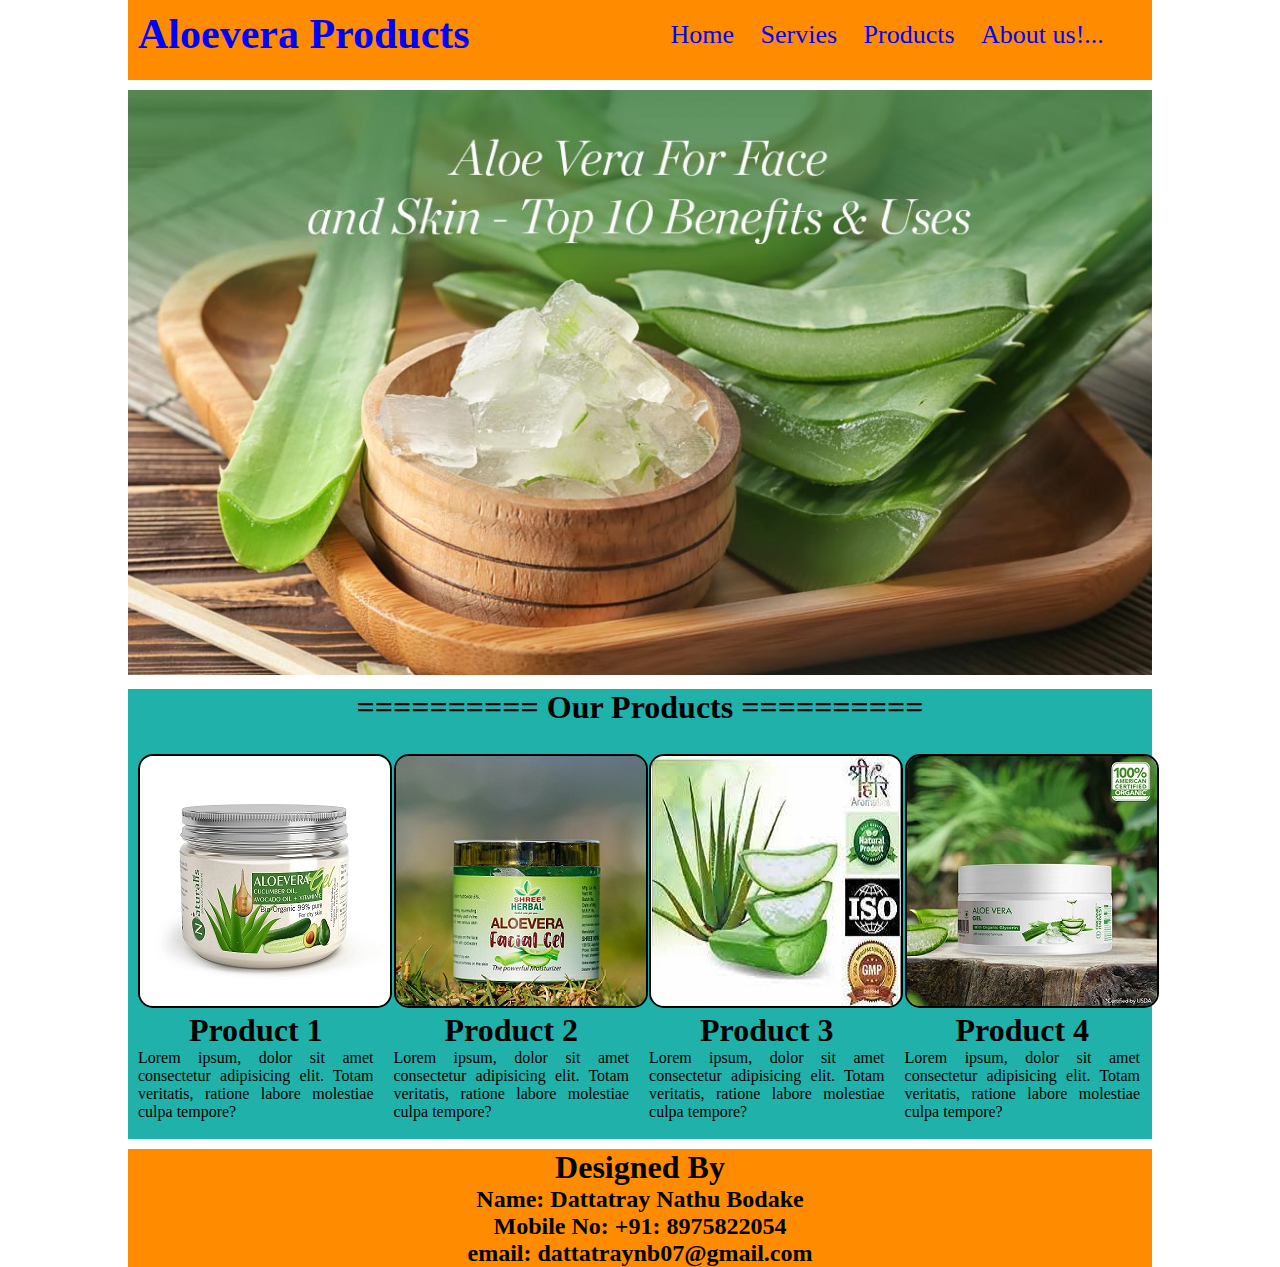
<file: aloevera_store.html>
<!DOCTYPE html>
<html lang="en">
<head>
    <meta charset="UTF-8">
    <meta name="viewport" content="width=device-width, initial-scale=1.0">
    <title>Document</title>
    <link rel="stylesheet" href="css/aloevera_store.css">

</head>
<body>
    <div class="container">
        <div class="header">
            <div class="heading">
                <h1>Aloevera Products</h1>
            </div>
            <div class="menus">
                <a href="#">
                    Home
                </a>
                <a href="#">
                    Servies
                </a>
                <a href="#">
                    Products

                </a>
                <a href="#">
                    About us!...
                </a>

            </div>
        </div>

        <div class="slider">
            <img src="imgs/alovera_background_image.jpg">
        </div>

        <div class="products">
            <h1>========== Our Products ==========</h1>
            <br>
            <div class="box">
                <img src="imgs/alovera_Product_2.jpg">
                 <h1>Product 1</h1>
                 <p>Lorem ipsum, dolor sit amet consectetur adipisicing elit. Totam veritatis, ratione labore molestiae culpa tempore?</p>
            </div>

            <div class="box">
                <img src="imgs/alovera_product_3.jpg">
                <h1>Product  2</h1>
                <p>Lorem ipsum, dolor sit amet consectetur adipisicing elit. Totam veritatis, ratione labore molestiae culpa tempore?</p>
            </div>

            <div class="box">
                <img src="imgs/aloevra_product_5.jfif">
                <h1>Product 3</h1>
                <p>Lorem ipsum, dolor sit amet consectetur adipisicing elit. Totam veritatis, ratione labore molestiae culpa tempore?</p>
            </div>

            <div class="box">
                <img src="imgs/alovera_product_6.jpg">
                <h1 > Product 4</h1>
                <p>Lorem ipsum, dolor sit amet consectetur adipisicing elit. Totam veritatis, ratione labore molestiae culpa tempore?</p>
            </div>  
        </div>

<!--         
        <div class="advertise">
            <div class="photo">
                <img src="imgs/Alovera Advertise.jpg"
            </div>

            <div class="content">
                <p>
                    Lorem ipsum dolor sit amet consectetur, adipisicing elit. Reprehenderit omnis aliquam officia commodi est eligendi repellat impedit voluptatem aperiam optio voluptas dolorem voluptatum quod, officiis sapiente iure esse dolorum adipisci aliquid aspernatur? Cum inventore, itaque voluptatibus error ad, praesentium reprehenderit beatae nobis sequi ipsum excepturi eaque neque nihil voluptatem cupiditate.
                </p>
            </div>
        </div>
-->

       


        <div class="footer">
            <h1>Designed By</h1>
            <h2>Name: Dattatray Nathu Bodake</h2>
            <h2>Mobile No: +91: 8975822054</h2>
            <h2>email: dattatraynb07@gmail.com</h2>
        </div>

    </div>
</body>
</html>
</file>
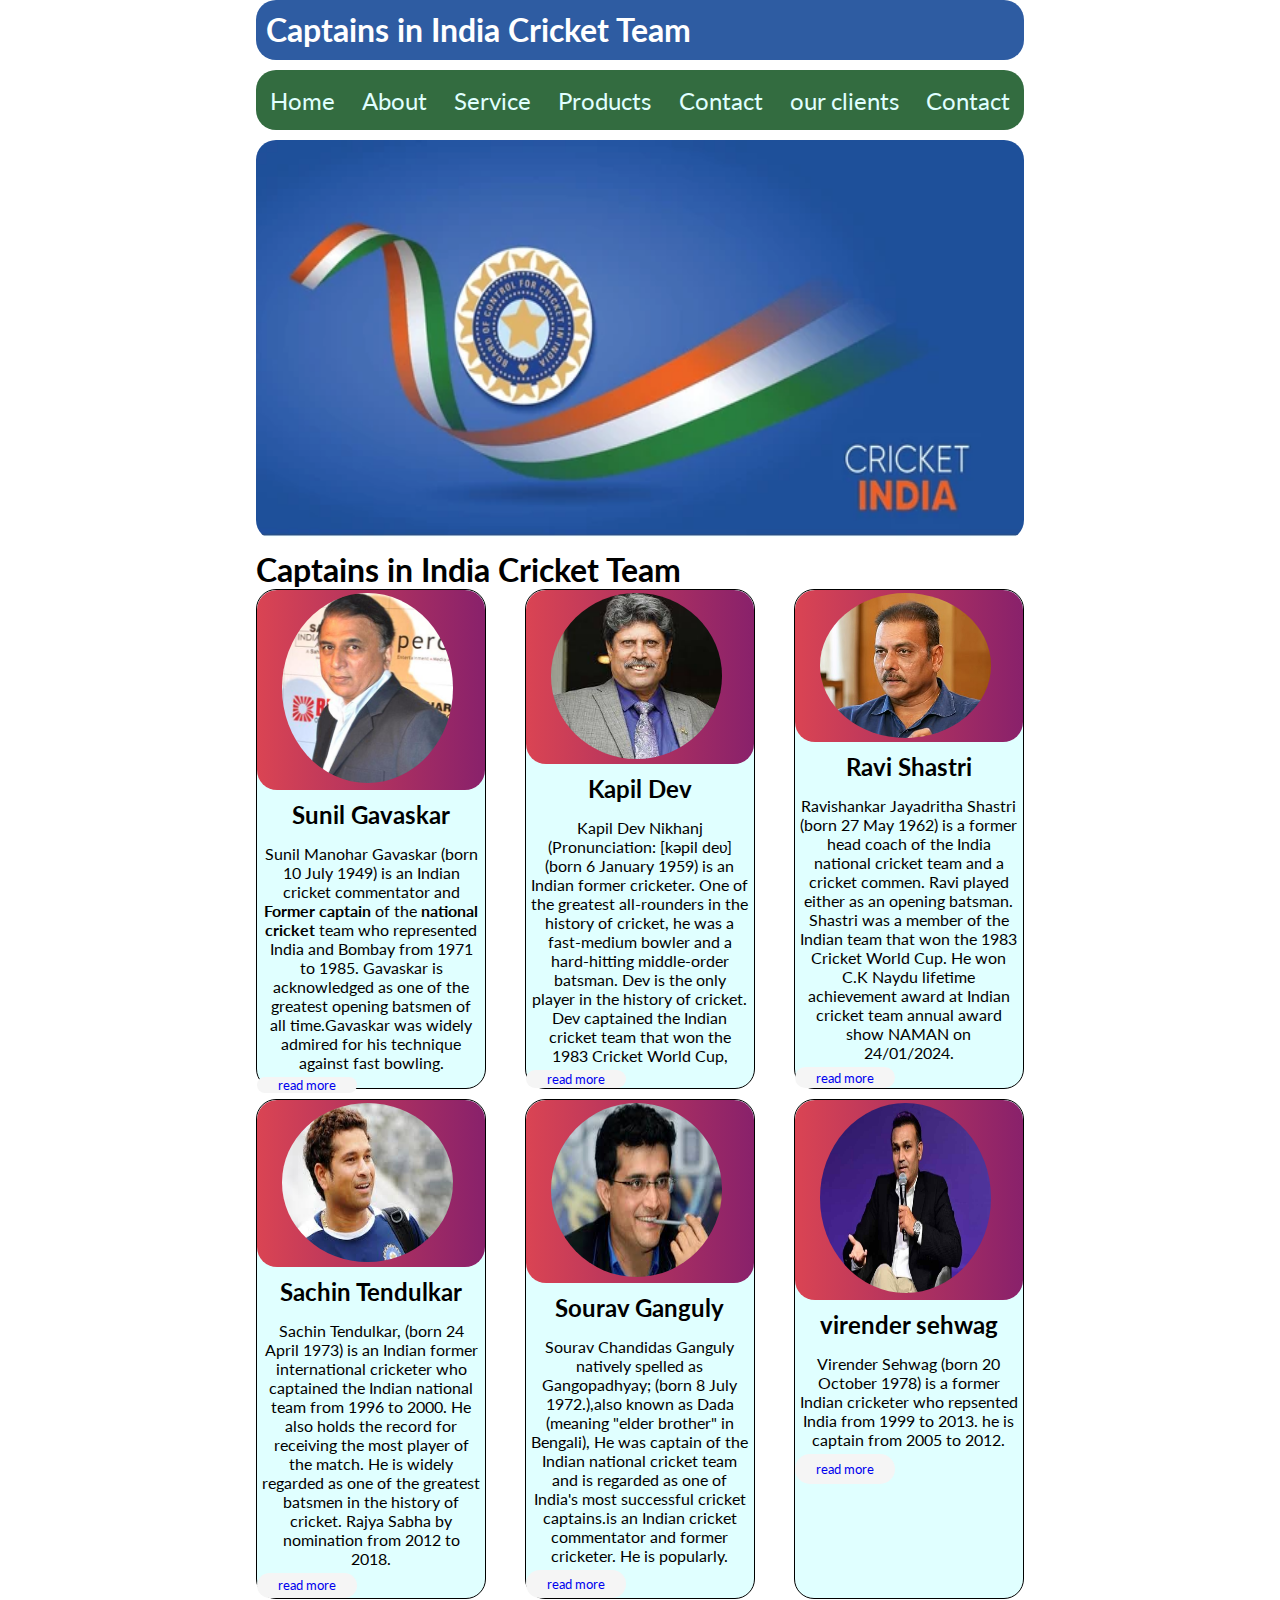
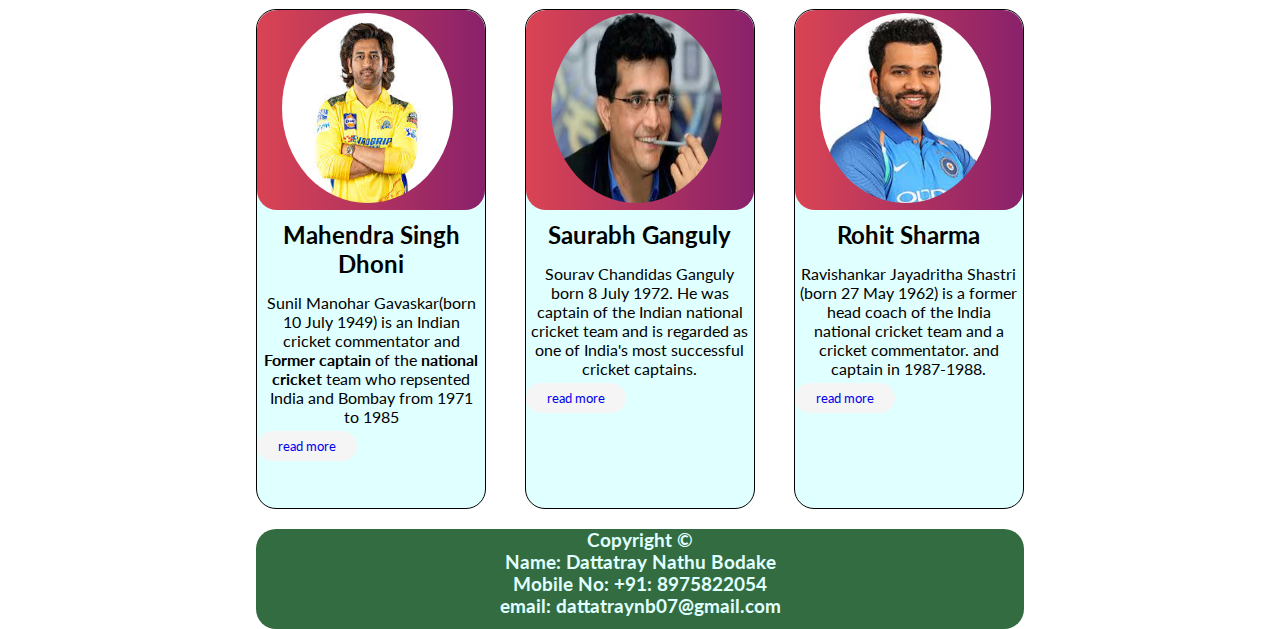
<file: flex_demo_1.html>
<!DOCTYPE html>
<html lang="en">
<head>
    <meta charset="UTF-8">
    <meta name="viewport" content="width=device-width, initial-scale=1.0">
    <title>Document</title>
    <link rel="stylesheet" href="css/flex_demo_1.css">
</head>
<body>
    
    <div class="wrapper">
        <div class="logo">
            <h1> Captains in India Cricket Team</h1>
        </div>
        <div class="menus">
            <ul>
                <li><a href="#">Home</a></li>
                <li><a href="#">About</a></li>
                <li><a href="#">Service</a></li>
                <li><a href="#">Products</a></li>
                <li><a href="#">Contact</a></li>
                <li><a href="#">our clients</a></li>
                <li><a href="#">Contact</a></li>
            </ul>
        </div>
        
        <div class="slider">
            <img src="imgs/indian-cricket.png">
        </div>

        <h1> Captains in India Cricket Team</h1>
        <div class="box">
            <div class="cards">
                <div class="image">
                    <img src="imgs/Sunny_Gavaskar.jpg">
                    </div>
                    <h2> Sunil Gavaskar</h2>
                    <p>Sunil Manohar Gavaskar (born 10 July 1949) is an Indian cricket commentator and <b>Former captain </b> of the<b> national cricket</b>
                        team who represented India and Bombay from 1971 to 1985. Gavaskar is acknowledged as one of the greatest opening batsmen of all time.Gavaskar was widely admired for his technique against fast bowling.</p>
                    <button class="know_more"><a href="https://en.wikipedia.org/wiki/Sunil_Gavaskar">read more</a></button>
                    
                </div>

                <div class="cards">
                    <div class="image">
                        <img src="imgs/kapil_dev.jfif">
                        </div>
                        <h2> Kapil Dev</h2>
                         <p>Kapil Dev Nikhanj (Pronunciation: [kəpil deʋ] (born 6 January 1959) is an Indian former cricketer. One of the greatest all-rounders in the history of cricket, he was a fast-medium bowler and a hard-hitting middle-order batsman. Dev is the only player in the history of cricket.
                            Dev captained the Indian cricket team that won the 1983 Cricket World Cup,</p>
                        <button class="know_more"><a href="https://en.wikipedia.org/wiki/Saurabh_Ganguly">read more</a></button>
                    </div>

                    <div class="cards">
                        <div class="image">
                            <img src="imgs/Ravi_Shastri.jpg">
                            </div>
                            <h2> Ravi Shastri</h2>
                            <p>
                                Ravishankar Jayadritha Shastri (born 27 May 1962) is a former head coach of the India national 
                                cricket team and a cricket commen. Ravi played either as an opening batsman. Shastri was a member of the Indian team that won the 1983 Cricket World Cup. He won C.K Naydu lifetime achievement award at Indian cricket team annual award show NAMAN on 24/01/2024.
                            </p>
                            <button class="know_more"><a href="https://en.wikipedia.org/wiki/Ravi_Shastri">read more</a></button>
                            
                        </div>
            </div>
            <div class="box">
                <div class="cards">
                    <div class="image">
                        <img src="imgs/Sachin_Tendulkar.jfif">
                        </div>
                        <h2> Sachin Tendulkar</h2>
                         <p>
                            Sachin Tendulkar, 
                            (born 24 April 1973) 
                                is an Indian former 
                                international cricketer 
                                who captained the 
                                Indian national team
                                from 1996 to 2000. He also holds the record for receiving the most player of the match. He is widely regarded as one of the greatest batsmen in the history of cricket. Rajya Sabha by nomination from 2012 to 2018.</p>
                        <button class="know_more"><a href="https://en.wikipedia.org/wiki/Sachin_Tendulkar">read more</a></button>
                    </div>
                    
                    <div class="cards">
                        <div class="image">
                            <img src="imgs/Saurabh_Ganguly.jfif">
                            </div>
                            <h2> Sourav Ganguly</h2>
                            <p>
                                Sourav Chandidas Ganguly natively spelled as Gangopadhyay; (born 8 July 1972.),also known as Dada (meaning "elder brother" in Bengali), He was captain of the Indian national 
                                cricket team and is regarded as one of 
                                India's most successful cricket captains.is an Indian cricket commentator and former cricketer. He is popularly.
                            </p>
                            <button class="know_more"><a href="https://en.wikipedia.org/wiki/Saurabh_Ganguly">read more</a></button>
                        </div>
    
                        <div class="cards">
                            <div class="image">
                                <img src="imgs/virender-sehwag.jpg">
                                </div>
                                <h2> virender sehwag</h2>
                                <p>
                                Virender Sehwag (born 20 October 1978) is a former Indian cricketer who repsented India from 
                                1999 to 2013. he is captain from 2005 to 2012.
                                </p>
                                <button class="know_more"><a href="https://en.wikipedia.org/wiki/Virender_Sehwag">read more</a></button>  
                            </div>
                </div>

                <div class="box">
                    <div class="cards">
                        <div class="image">
                            <img src="imgs/dhoni.jfif">
                            </div>
                            <h2> Mahendra Singh Dhoni</h2>
            <p>Sunil Manohar Gavaskar(born 10 July 1949) 
            is an Indian cricket commentator 
            and <B>Former captain</B>
            of the <b>national cricket</b>
            team who repsented India and 
            Bombay from 1971 to 1985</p>
                            <button class="know_more"><a href="https://en.wikipedia.org/wiki/Mahendra_singh_dhoni">read more</a></button>
                            
                        </div>
        
                        <div class="cards">
                            <div class="image">
                                <img src="imgs/Saurabh_Ganguly.jfif">
                                </div>
                                <h2> Saurabh Ganguly</h2>
                                  <p>
                                Sourav Chandidas Ganguly born 8 July 1972. He was captain of the Indian national 
                                cricket team and is regarded as one of India's most successful cricket captains.
                            </p>
                                <button class="know_more"><a href="https://en.wikipedia.org/wiki/Saurabh_Ganguly">read more</a></button>
                            </div>
        
                            <div class="cards">
                                <div class="image">
                                    <img src="imgs/Rohit 2.jfif">
                                    </div>
                                    <h2> Rohit Sharma</h2>
                                    <p>
            Ravishankar Jayadritha Shastri 
            (born 27 May 1962) is a former 
            head coach of the India national 
            cricket team and a cricket 
            commentator. and captain in 
            1987-1988.
                                    </p>
                                    <button class="know_more"><a href="https://en.wikipedia.org/wiki/Rohit_Sharma">read more</a></button>
                                </div>
                    </div>

            <div class="footer">
        <h3>Copyright &copy </h3>
        <h3>Name: Dattatray Nathu Bodake</h3>
        <h3>Mobile No: +91: 8975822054</h3>
        <h3>email: dattatraynb07@gmail.com</h3>
            </div>
        </div>
    </div>
    
</body>
</file>
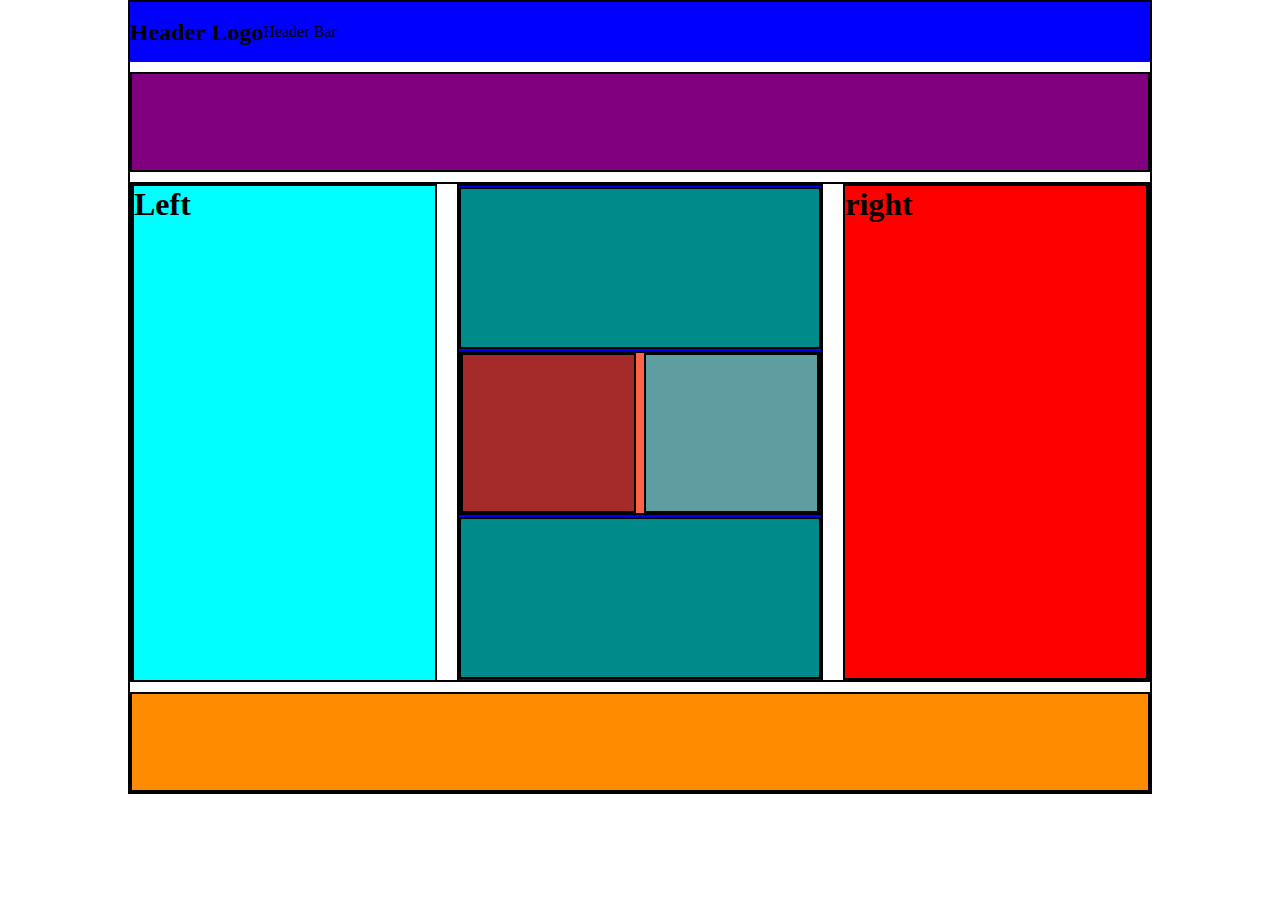
<file: flex_demo_2.html>
<!DOCTYPE html>
<html lang="en">
<head>
    <meta charset="UTF-8">
    <meta name="viewport" content="width=device-width, initial-scale=1.0">
    <title>Document</title>
    <link rel="stylesheet" href="css/flex_demo_2.css">
</head>
<body>

    <div class="wrapper">
        <div class="header">
            <div class="header_logo">
                <h2>Header Logo</h2>
            </div>
            <div class="header_bar">
                Header Bar
            </div>
        </div>

        <div class="menubar">

        </div>
        <div class="box">
            <div class="left">
                <h1>Left</h1>
            </div>
            <div class="centre">
                <div class="col">

                </div>
                <div class="col2">
                    <div class="cola">

                    </div>
                    <div class="colb">
                        
                    </div>
                </div>
                <div class="col">

                </div>
            </div>
            <div class="right">
                <h1>right</h1>
            </div>
        </div>
        <div class="footer">

        </div>
        
    </div>
</body>
</html>
</file>
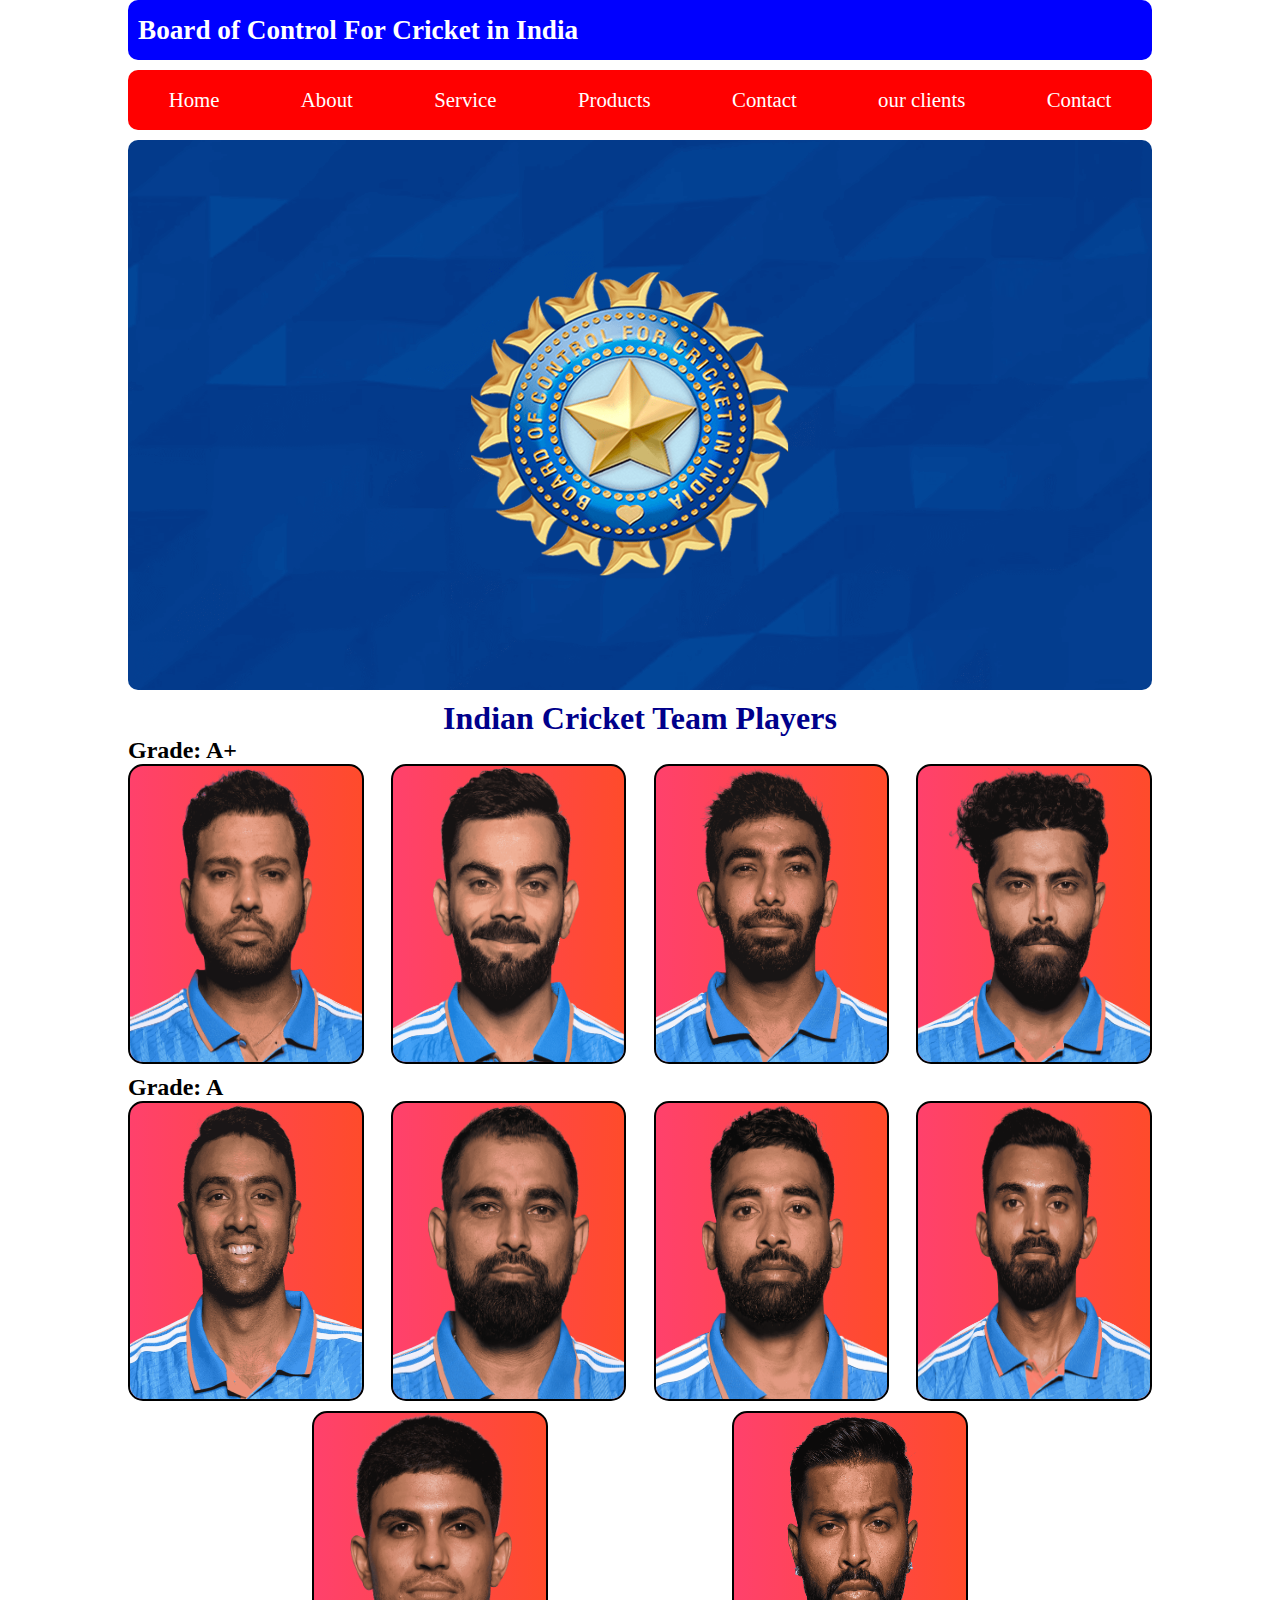
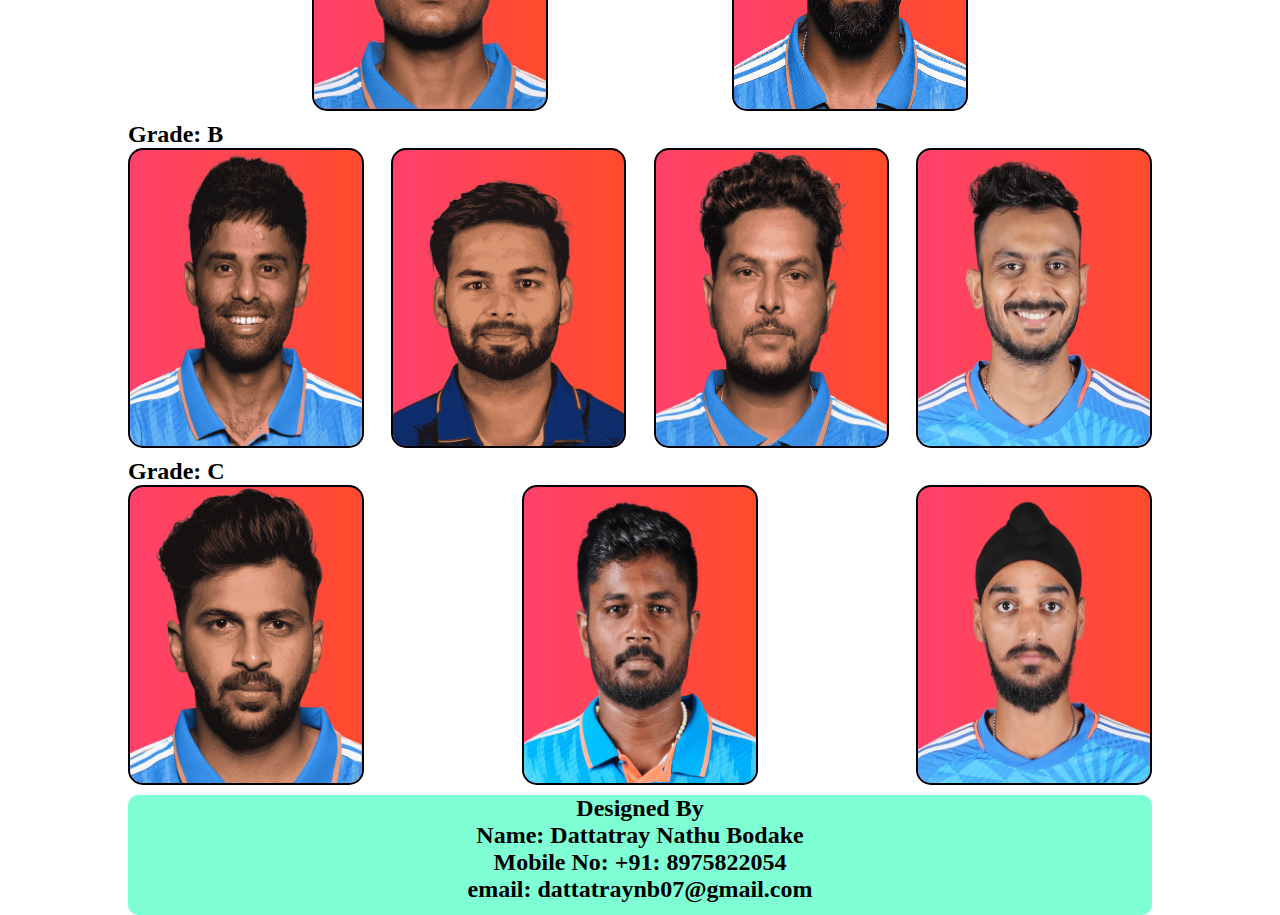
<file: flex_demo_3.html>
<!DOCTYPE html>
<html lang="en">
<head>
    <meta charset="UTF-8">
    <meta name="viewport" content="width=device-width, initial-scale=1.0">
    <title>Indian Cricket Team Players</title>
    <link rel="stylesheet" href="css/flex_demo_3.css">
</head>
<body>
    <div class="wrapper">
        <div class="header">
            <h2> Board of Control For Cricket in India</h2>
        </div>
        <div class="menus">
            <ul>
                <li><a href="#">Home</a></li>
                <li><a href="#">About</a></li>
                <li><a href="#">Service</a></li>
                <li><a href="#">Products</a></li>
                <li><a href="#">Contact</a></li>
                <li><a href="#">our clients</a></li>
                <li><a href="#">Contact</a></li>
            </ul>
        </div>

        <div class="slider">
            <img src="imgs/bcci-logo.png">
        </div>
        <h1> Indian Cricket Team Players</h1>
        <h2> Grade: A+</h2>
        <div class="row">
            <div class="col"><img src="imgs/Rohit Shram.png" alt=""></div>
            <div class="col"><img src="imgs/Virat Kohli.png" alt=""></div>
            <div class="col"><img src="imgs/Jasprit Bumrah.png" alt=""></div>
            <div class="col"><img src="imgs/Ravindra Jadeja.png" alt=""></div>
        </div>

        <h2> Grade: A</h2>
        <div class="row">
            <div class="col"><img src="imgs/Ravichandran Ashwin.png" alt=""></div>
            <div class="col"><img src="imgs/Mohammad Shami.png" alt=""></div>
            <div class="col"><img src="imgs/Mohammad Siraj.png" alt=""></div>
            <div class="col"><img src="imgs/Ki Rahul.png" alt=""></div>
        </div>
        <div class="row2">
            <div class="col"><img src="imgs/Shubham Gill.png" alt=""></div>
            <div class="col"><img src="imgs/Hardik Pandya.png" alt=""></div>
        </div>
        <h2>Grade: B</h2>
        <div class="row">
            <div class="col"><img src="imgs/SuryaKumar Yadav.png" alt=""></div>
            <div class="col"><img src="imgs/Rishabh Pant.png" alt=""></div>
            <div class="col"><img src="imgs/Kuldip yadav.png" alt=""></div>
            <div class="col"><img src="imgs/Axar Patel.png" alt=""></div>
        </div>
        <h2>Grade: C</h2>
        <div class="row">
            <div class="col"><img src="imgs/Shardul Thakur.png" alt=""></div>
            <div class="col"><img src="imgs/Sanju Samson.png" alt=""></div>
            <div class="col"><img src="imgs/Arshdip Singh.png" alt=""></div>
        </div>

        <div class="footer">
            <h2>Designed By</h2>
            <h2>Name: Dattatray Nathu Bodake</h2>
            <h2>Mobile No: +91: 8975822054</h2>
            <h2>email: dattatraynb07@gmail.com</h2>
        </div>
    </div>
    
</body>
</html>
</file>
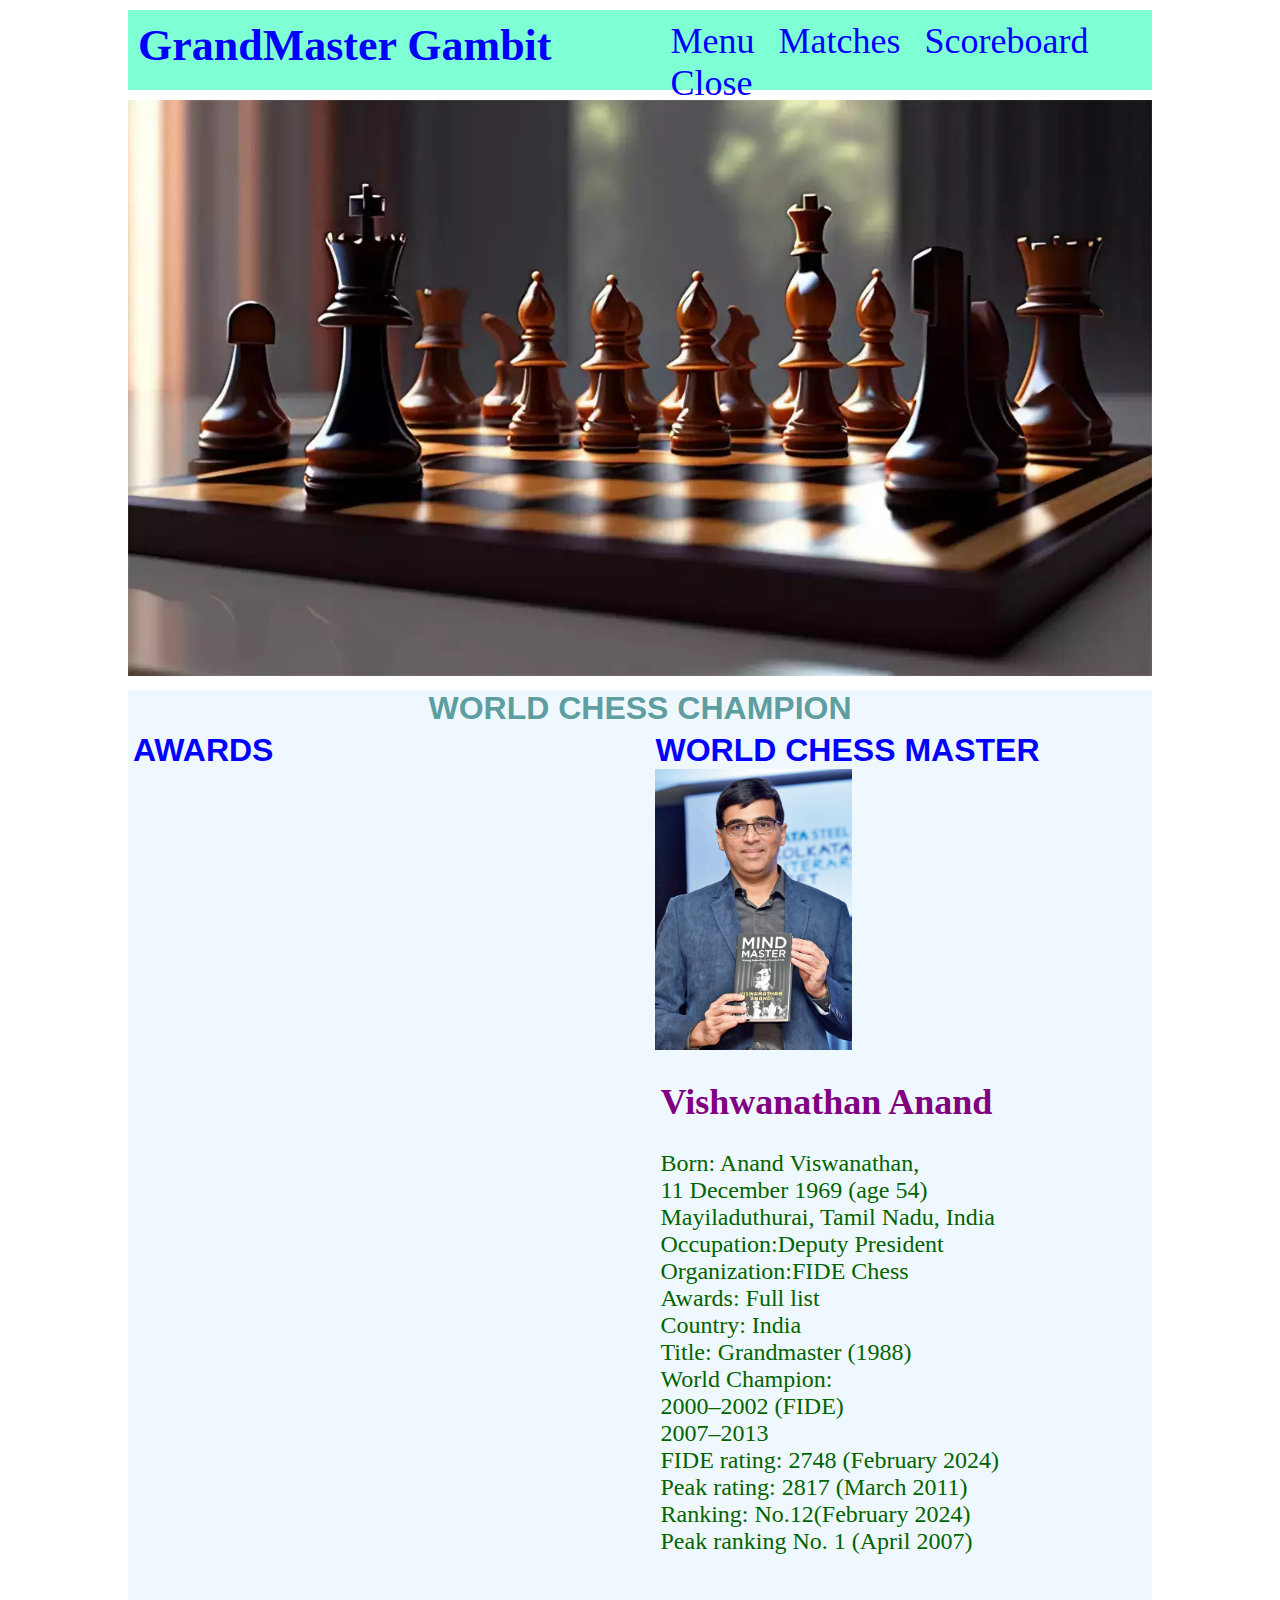
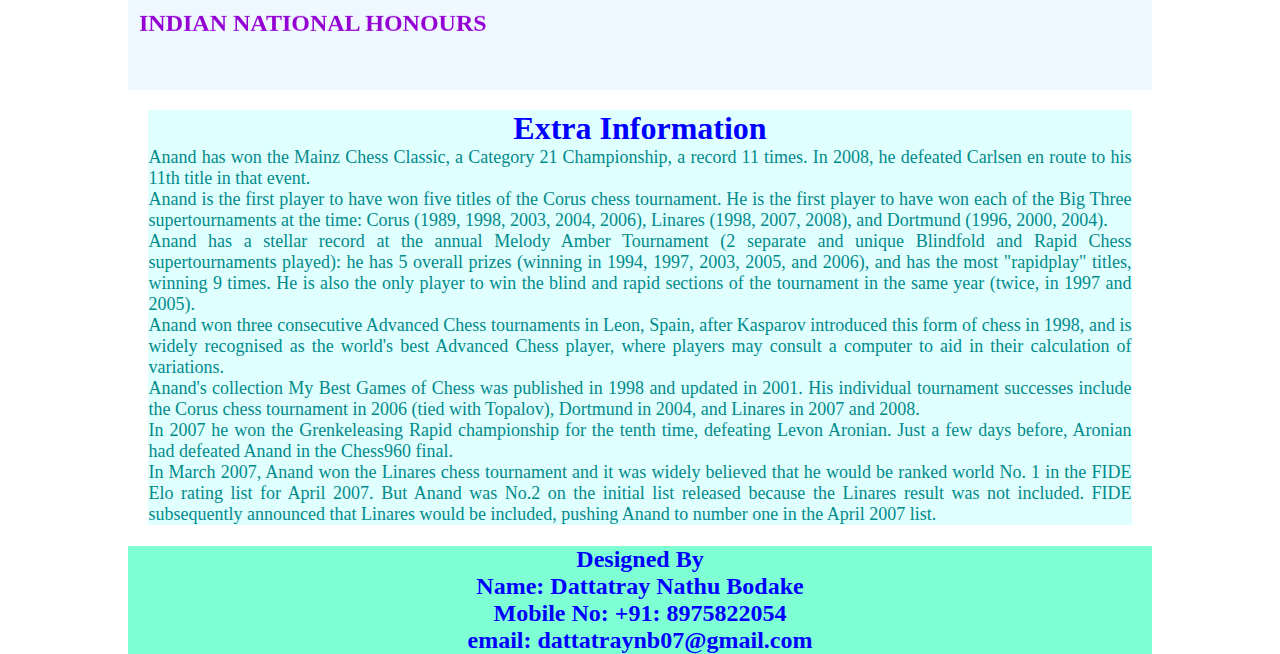
<file: grandmaster_gambit_chess_website.html>
<!DOCTYPE html>
<html lang="en">
<head>
    <meta charset="UTF-8">
    <meta name="viewport" content="width=<device-width>, initial-scale=1.0">
    <title>Document</title>
    <link rel="stylesheet" href="css/grandmaster_gambit_chess_website.css">
</head>
<body>

<div class="container">
    <div class="header">
        <div class="companyname">
            <h1>GrandMaster Gambit</h1>
        </div>
        <div class="menubar">
            <a src="#">Menu</a>
            <a src="#">Matches</a>
            <a src="#">Scoreboard</a>
            <a src="#">Close</a>
        </div>
    </div>

    <div class="slider">
        <img src="imgs/background_chess.webp">
    </div>
    
    <div class="context">
        <h1>WORLD CHESS CHAMPION</h1>
        <div class="content-news">
            <h1> AWARDS </h1>
            <marquee direction="up" scrollAmount="5" onmouseenter="this.stop()" onmouseleave="this.start()">
            <pre>
            <h2> INDIAN NATIONAL HONOURS</h2>
    1.	Arjuna Award for Outstanding Indian 
        sports person in Chess in 1985.
    2.	Padma Shri – The fourth highest civilian award
        awarded by Government of India in 1988.
    3.	The inaugural Rajiv Gandhi Khel Ratna Award, 
        India's highest sporting honour in years 1991–1992.
    4.	Padma Bhushan – Third highest civilian award 
        awarded by Government of India in 2001.
    5.	Padma Vibhushan – Second highest civilian award,
        awarded by Government of India in 2008.  
            </pre>

            <pre>
                <h2>OTHER HONOURS</h2>

    1.	National Citizens Award and Land Nehru Award in 1987.

    2.	British Chess Federation "Book of the Year" Award
        in 1998 for his book My Best Games of Chess. 

    3.	Sportstar Best Sportsperson of the Year for 1995.

    4.	Sportstar Millennium Award in 1998, from India's 
        premier sports magazine for being the sportsperson
        of the millennium.

    5.	Nilesh Murali and Rahul Desirazu Excellence in 
        Chess Award (2004, 2007). 

    6.	"Global Strategist Award" for mastering many formats
        of World Chess Championships by NASSCOM in 2011. 

    7.	Tamil Nadu chief minister J. Jayalalithaa honoured Anand
        with a cheque of ₹2 crore (US$250,000), for winning the 
        World Chess Championship for the fifth time.
 
    8.	In 2012, he received the "Indian sportsperson of the year"
        and "Indian of the year" awards. 

    9.	In 2015 Anand was honoured with the top country award at the 
        Spanish embassy, Delhi on 8 January. It is given to the eminent 
        people of Indian origin who helped to bring glory to both India and Spain. 

            </pre>
           
        </marquee>
    </div>

        <div class="content-history" >
            <h1>WORLD CHESS MASTER</h1>
            <div class="photo">
                <img src="imgs/vishwanathan.jpg">
            </div>
            <div class="text">
               <pre>
                <h2>Vishwanathan Anand</h2>
Born: Anand Viswanathan, 
11 December 1969 (age 54)
Mayiladuthurai, Tamil Nadu, India
Occupation:Deputy President
Organization:FIDE Chess
Awards: Full list
Country: India
Title: Grandmaster (1988)
World Champion: 
2000–2002 (FIDE)
2007–2013
FIDE rating: 2748 (February 2024)
Peak rating: 2817 (March 2011)
Ranking: No.12(February 2024)
Peak ranking No. 1 (April 2007)
               </pre>
            </div>
            
        </div>
    </div>
    <div class="info">
            <h1>Extra Information</h1>
            <p>
Anand has won the Mainz Chess Classic, a Category 21 Championship, a record 11 times. 
In 2008, he defeated Carlsen en route to his 11th title in that event.<br>

Anand is the first player to have won five titles of the Corus chess tournament. 
He is the first player to have won each of the Big Three supertournaments at the time: 
Corus (1989, 1998, 2003, 2004, 2006), Linares (1998, 2007, 2008), and Dortmund (1996, 2000, 2004).
<br>
Anand has a stellar record at the annual Melody Amber Tournament 
(2 separate and unique Blindfold and Rapid Chess supertournaments played): he has 5 overall prizes
(winning in 1994, 1997, 2003, 2005, and 2006), and has the most "rapidplay" titles, winning 9 times. 
He is also the only player to win the blind and rapid sections of the tournament in the same year 
(twice, in 1997 and 2005).
<br>
Anand won three consecutive Advanced Chess tournaments in Leon, Spain, 
after Kasparov introduced this form of chess in 1998, and is widely recognised as the 
world's best Advanced Chess player, where players may consult a computer to aid in their 
calculation of variations.
<br>
Anand's collection My Best Games of Chess was published in 1998 and updated in 2001. 
His individual tournament successes include the Corus chess tournament in 2006 
(tied with Topalov), Dortmund in 2004, and Linares in 2007 and 2008.<br> In 2007 he won the 
Grenkeleasing Rapid championship for the tenth time, defeating Levon Aronian.
Just a few days before, Aronian had defeated Anand in the Chess960 final.
<br>
In March 2007, Anand won the Linares chess tournament and it was widely believed that
he would be ranked world No. 1 in the FIDE Elo rating list for April 2007. But Anand was 
No.2 on the initial list released because the Linares result was not included. 
FIDE subsequently announced that Linares would be included,
pushing Anand to number one in the April 2007 list.
        </p>
    </div>
    
    <div class="footer">
        <h2>Designed By</h2>
        <h2>Name: Dattatray Nathu Bodake</h2>
        <h2>Mobile No: +91: 8975822054</h2>
        <h2>email: dattatraynb07@gmail.com</h2>
    </div>
    
</div>
</body>
</html>
</file>
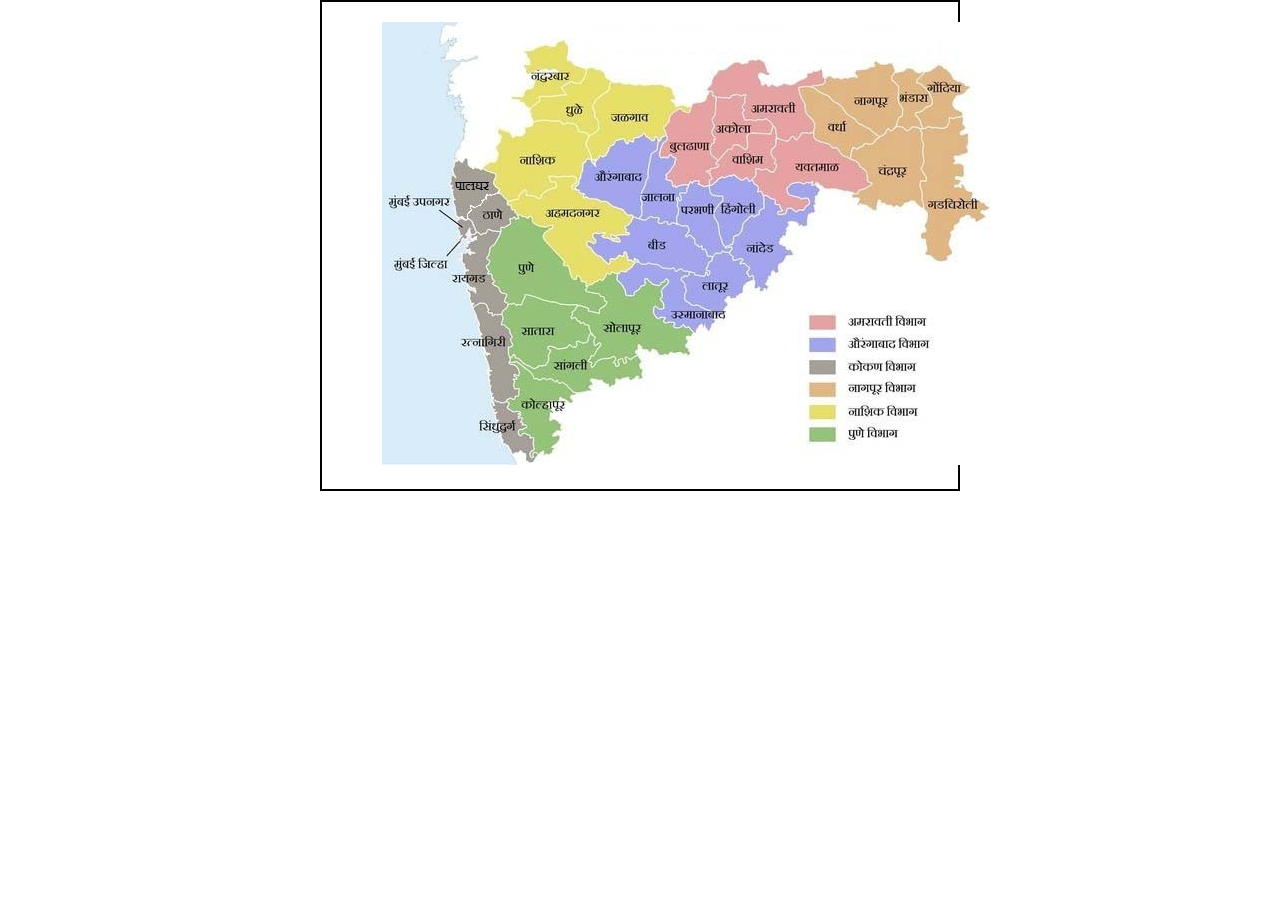
<file: image_mapping.html>
<!DOCTYPE html>
<html lang="en">
<head>
    <meta charset="UTF-8">
    <meta name="viewport" content="width=, initial-scale=1.0">
    <title>Document</title>
    <link rel="stylesheet" href="css/image_mapping.css">
</head>
<body>
  <div class="box">
    <img src="imgs/Map.jpg " usemap="#mymap">
    <map name="mymap">
        
    <area shape="circle" coords="140,240,30" href="https://pune.gov.in/" target="_blank">
    <area shape="rect" coords="120,118,197,153" href="blog_example.html" target="_blank">
    </map>
  </div>
</body>
</html>
</file>
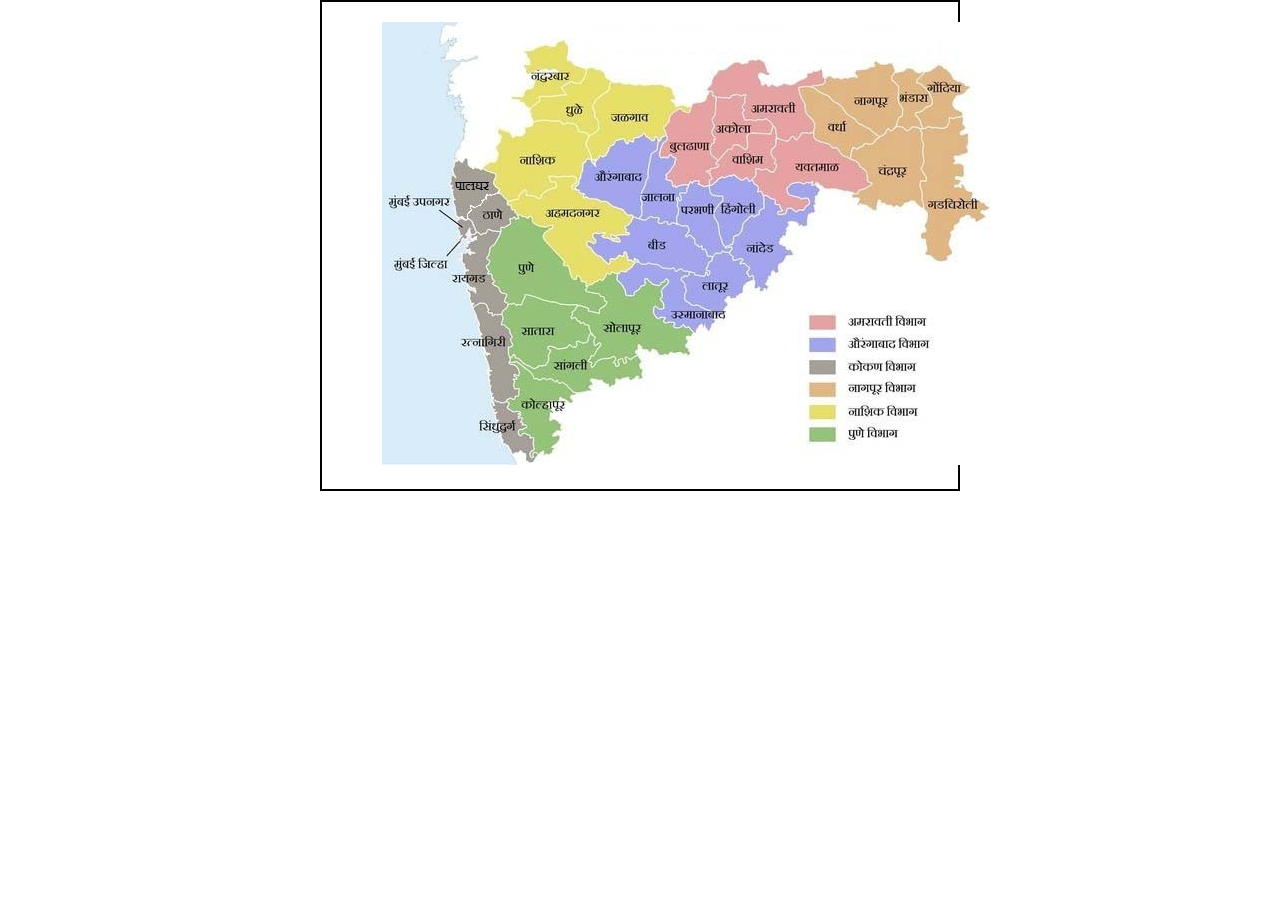
<file: img_map.html>
<!DOCTYPE html>
<html lang="en">
<head>
    <meta charset="UTF-8">
    <meta name="viewport" content="width=, initial-scale=1.0">
    <title>Document</title>
    <link rel="stylesheet" href="css/img_map.css">
</head>
<body>
  <div class="box">
    <img src="imgs/Map.jpg " usemap="#mymap">
    <map name="mymap">
        
    <area shape="circle" coords="140,240,30" href="https://pune.gov.in/" target="_blank">
    <area shape="rect" coords="120,118,197,153" href="blog_example.html" target="_blank">
    </map>
  </div>

    
</body>
</html>
</file>
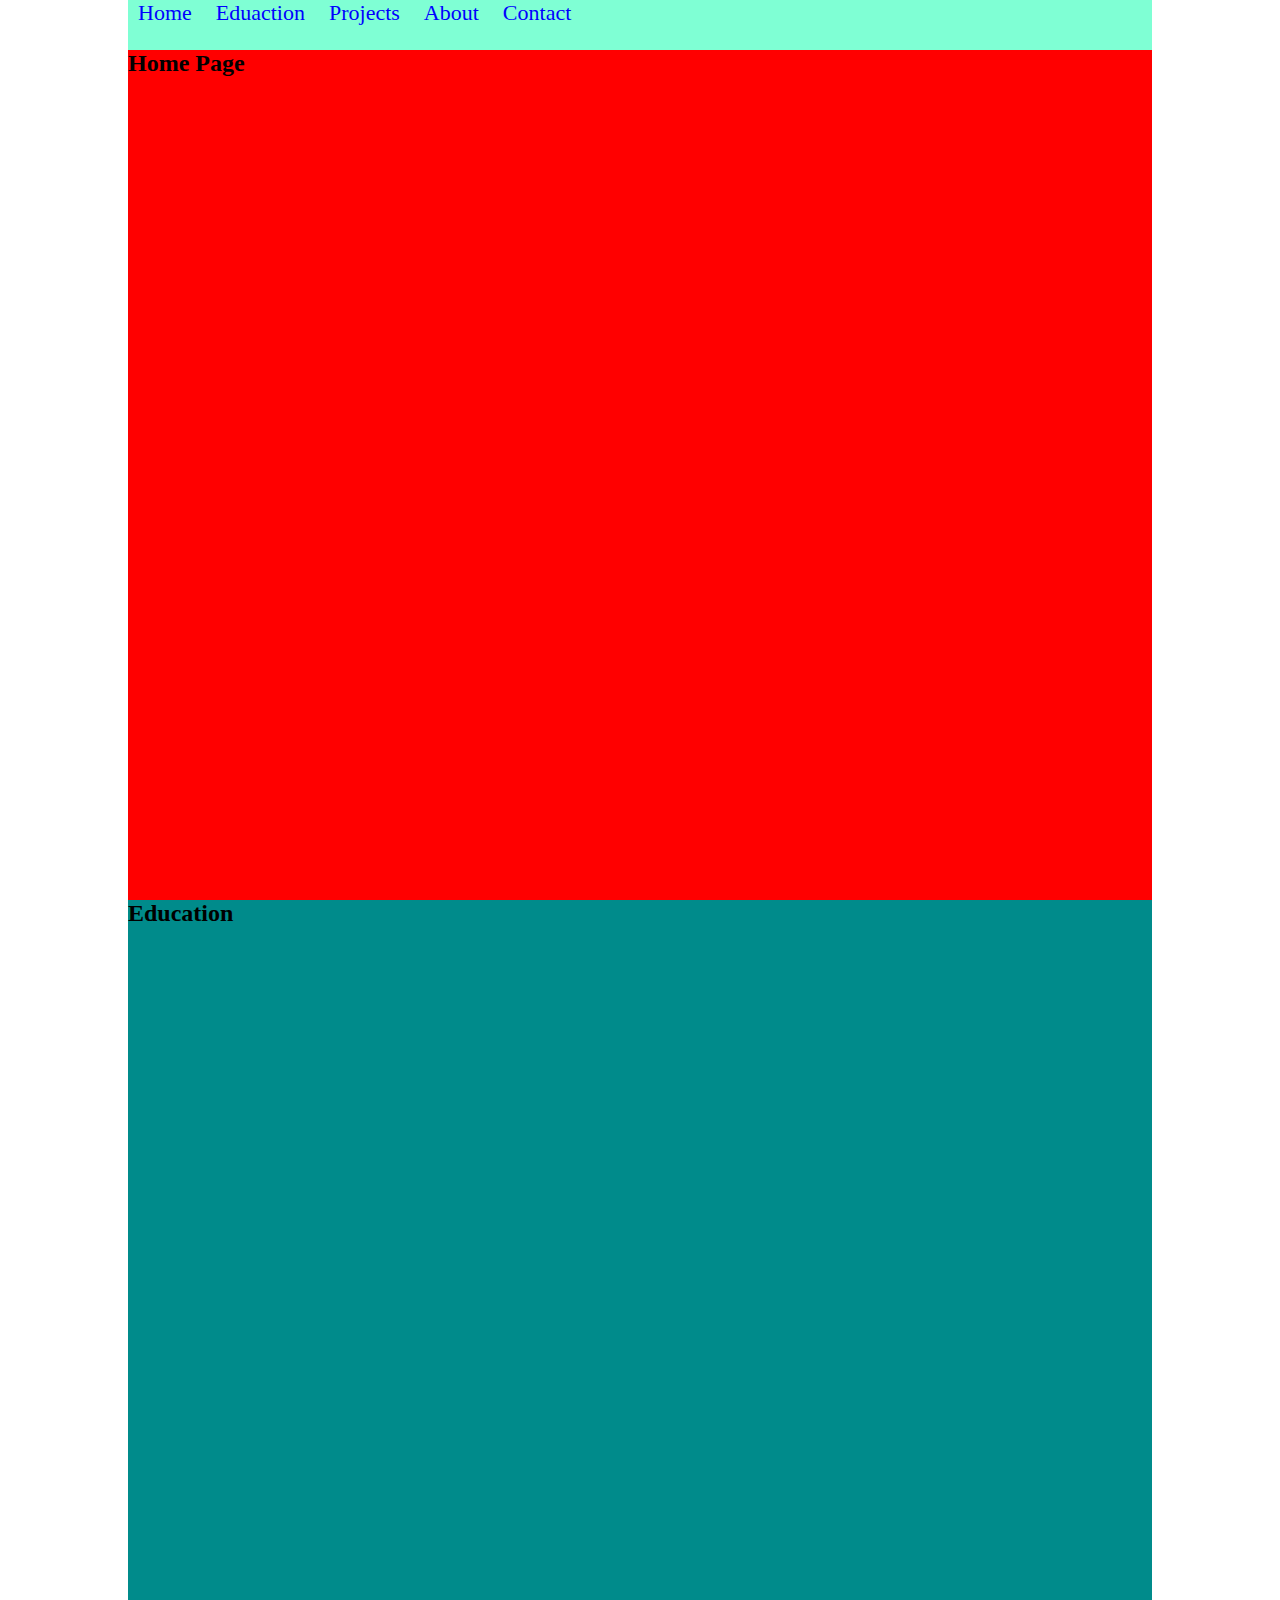
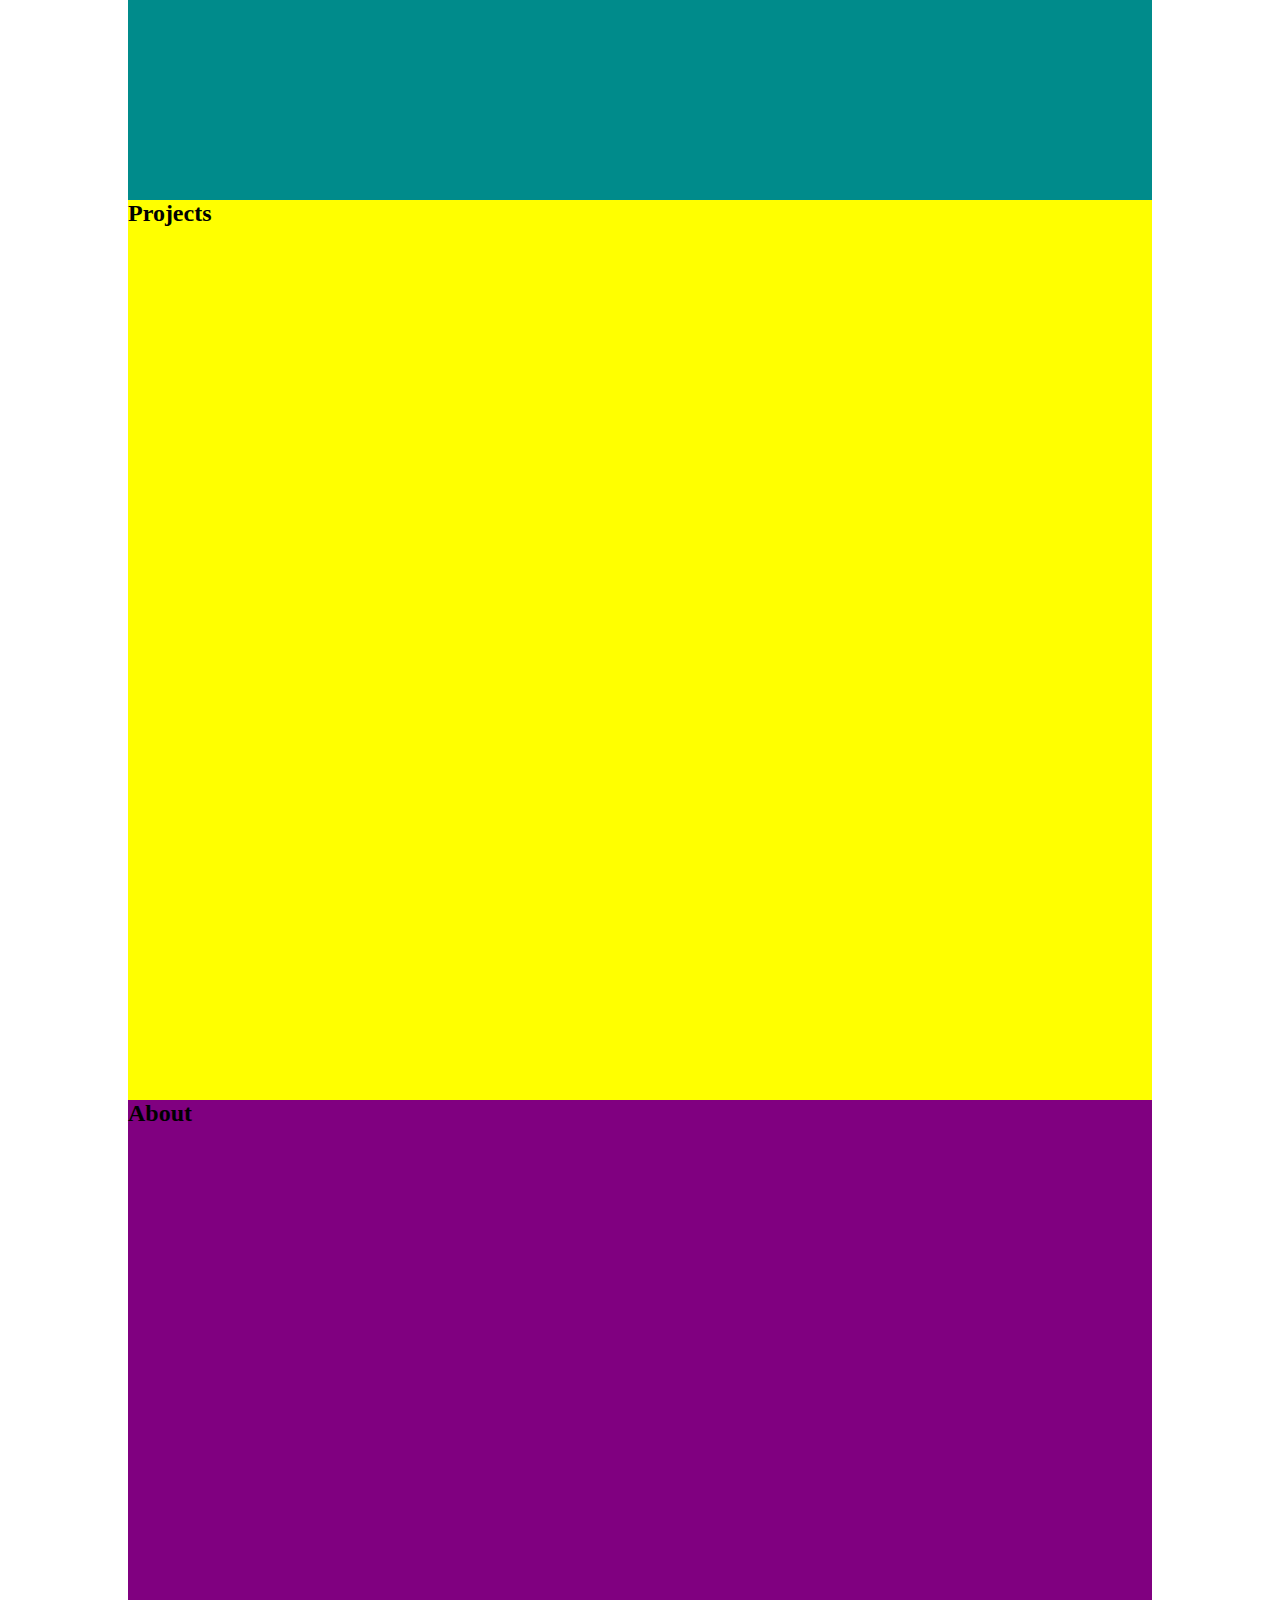
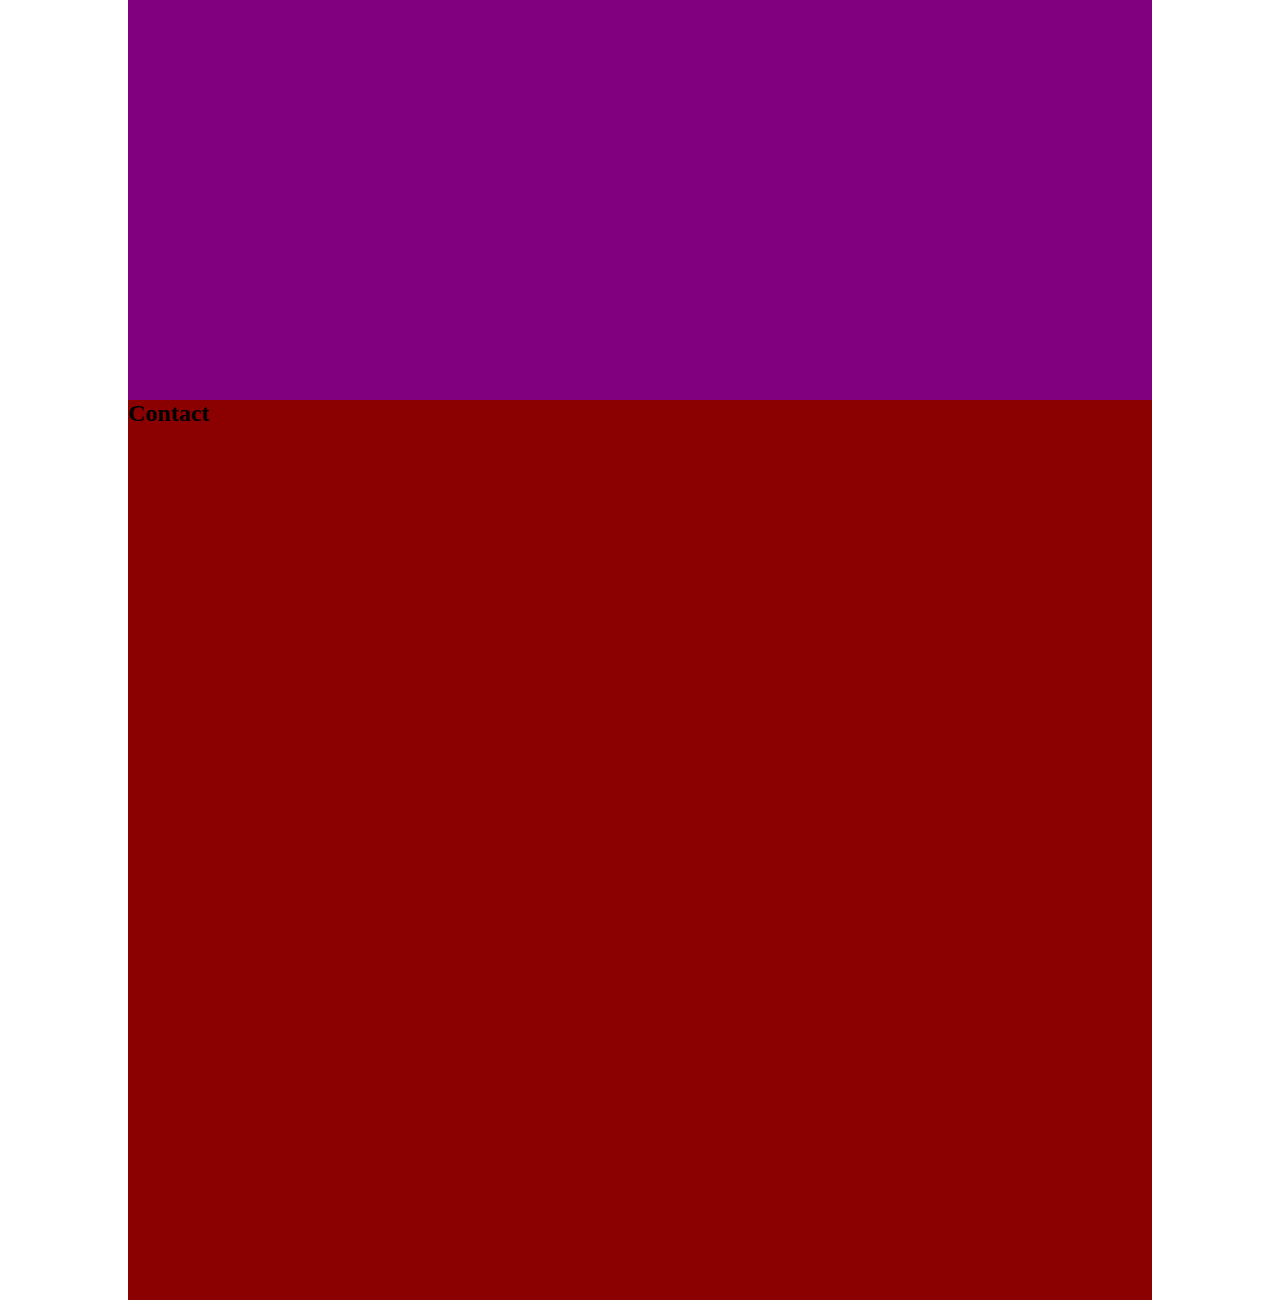
<file: portfolio_single_page.html>
<!DOCTYPE html>
<html lang="en">
<head>
    <meta charset="UTF-8">
    <meta name="viewport" content="width=device-width, initial-scale=1.0">
    <title>Single Page Application</title>
    <link rel="stylesheet" href="css/portfolio.css" />

</head>
<body>
    <div class="box">
        <nav>
            <ul>
                <li><a href="#section1">Home</a></li>
                <li><a href="#section2">Eduaction</a></li>
                <li><a href="#section3">Projects</a></li>
                <li><a href="#section4">About</a></li>
                <li><a href="#section5">Contact</a></li>
            </ul>
        </nav>
        <div id="section1">
            <h2>Home Page</h2>
        </div>

        <div id="section2">
            <h2>Education</h2>
        </div>

        <div id="section3">
            <h2>Projects</h2>
        </div>

        <div id="section4">
            <h2>About</h2>
        </div>

        <div id="section5">
            <h2>Contact</h2>
        </div>
    </div>
</body>
</html>
</file>
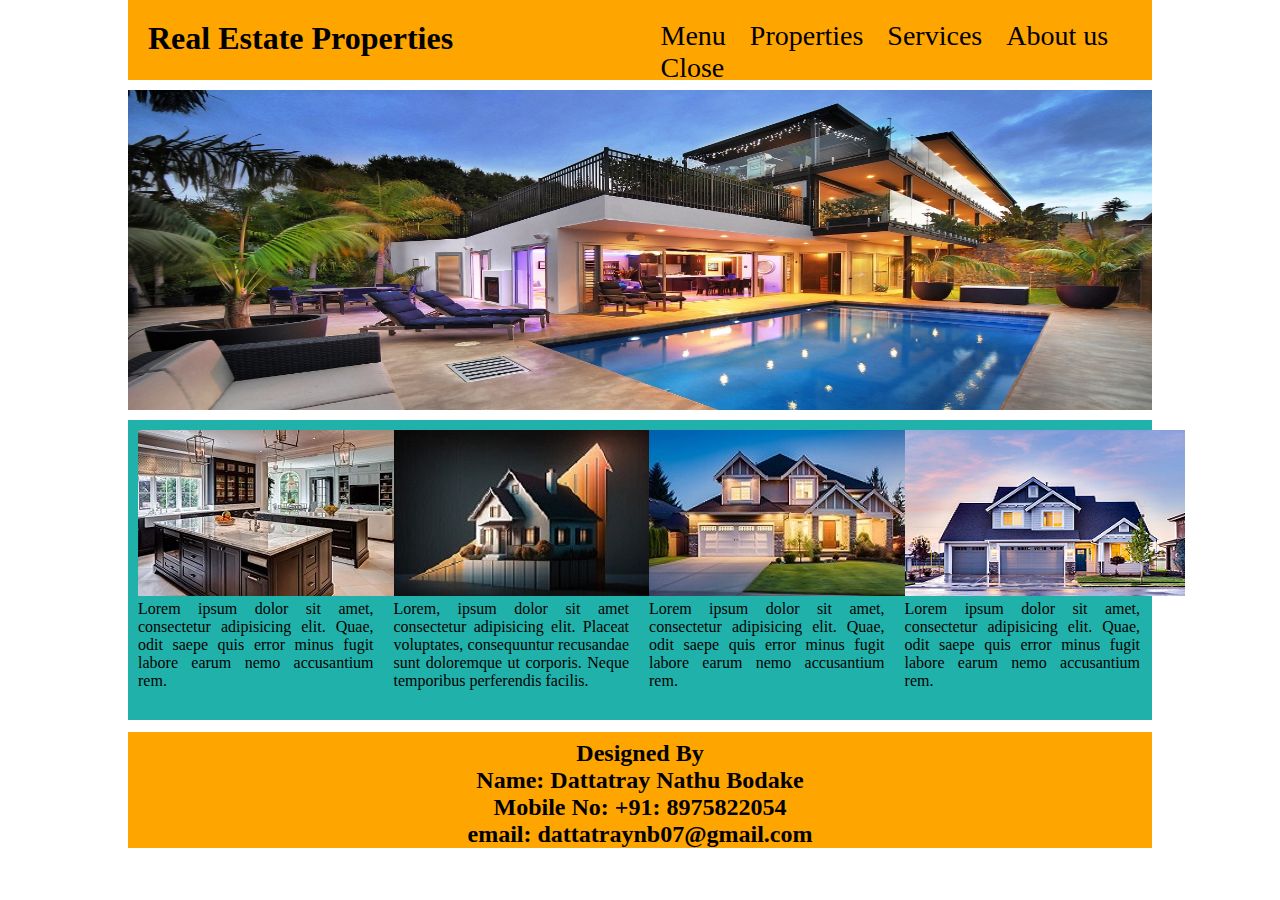
<file: real_estate.html>
<!DOCTYPE html>
<html lang="en">
<head>
    <meta charset="UTF-8">
    <meta name="viewport" content="width=device-width, initial-scale=1.0">
    <title>Document</title>
    <link rel="stylesheet" href="css/real_estate.css">
</head>
<body>
    <div class="container">
        <div class="header">
            <div class="heading">
                <h1>Real Estate Properties</h1>
            </div>
            <div class="menus">
                <a src="#">Menu</a>
                <a src="#">Properties</a>
                <a src="#">Services</a>
                <a src="#">About us</a>
                <a src="#">Close</a>
            </div>
        </div>
        <div class="slider">
        <img src="imgs/house_4.jpg">
        </div>
        <div class="content">
            <div class="box">
                <img src="imgs/house_1.jpeg">
                <p>
                    Lorem ipsum dolor sit amet, consectetur adipisicing elit. Quae, odit saepe quis error minus fugit labore earum nemo accusantium rem.
                </p>
            </div>
            <div class="box">
                <img src="imgs/house_2.jpg">
                <p>Lorem, ipsum dolor sit amet consectetur adipisicing elit. Placeat voluptates, consequuntur recusandae sunt doloremque ut corporis. Neque temporibus perferendis facilis.</p>
            </div>
            <div class="box">
                <img src="imgs/house_3.jpg">
                <p>
                    Lorem ipsum dolor sit amet, consectetur adipisicing elit. Quae, odit saepe quis error minus fugit labore earum nemo accusantium rem.
                </p>
            </div>
            <div class="box">
                <img src="imgs/house_5.png">
                <p>
                    Lorem ipsum dolor sit amet, consectetur adipisicing elit. Quae, odit saepe quis error minus fugit labore earum nemo accusantium rem.
                </p>
            </div>  
        </div>
        <div class="footer">
            <h2>Designed By</h2>
            <h2>Name: Dattatray Nathu Bodake</h2>
            <h2>Mobile No: +91: 8975822054</h2>
            <h2>email: dattatraynb07@gmail.com</h2>
        </div>
    </div>
</body>
</html>
</file>
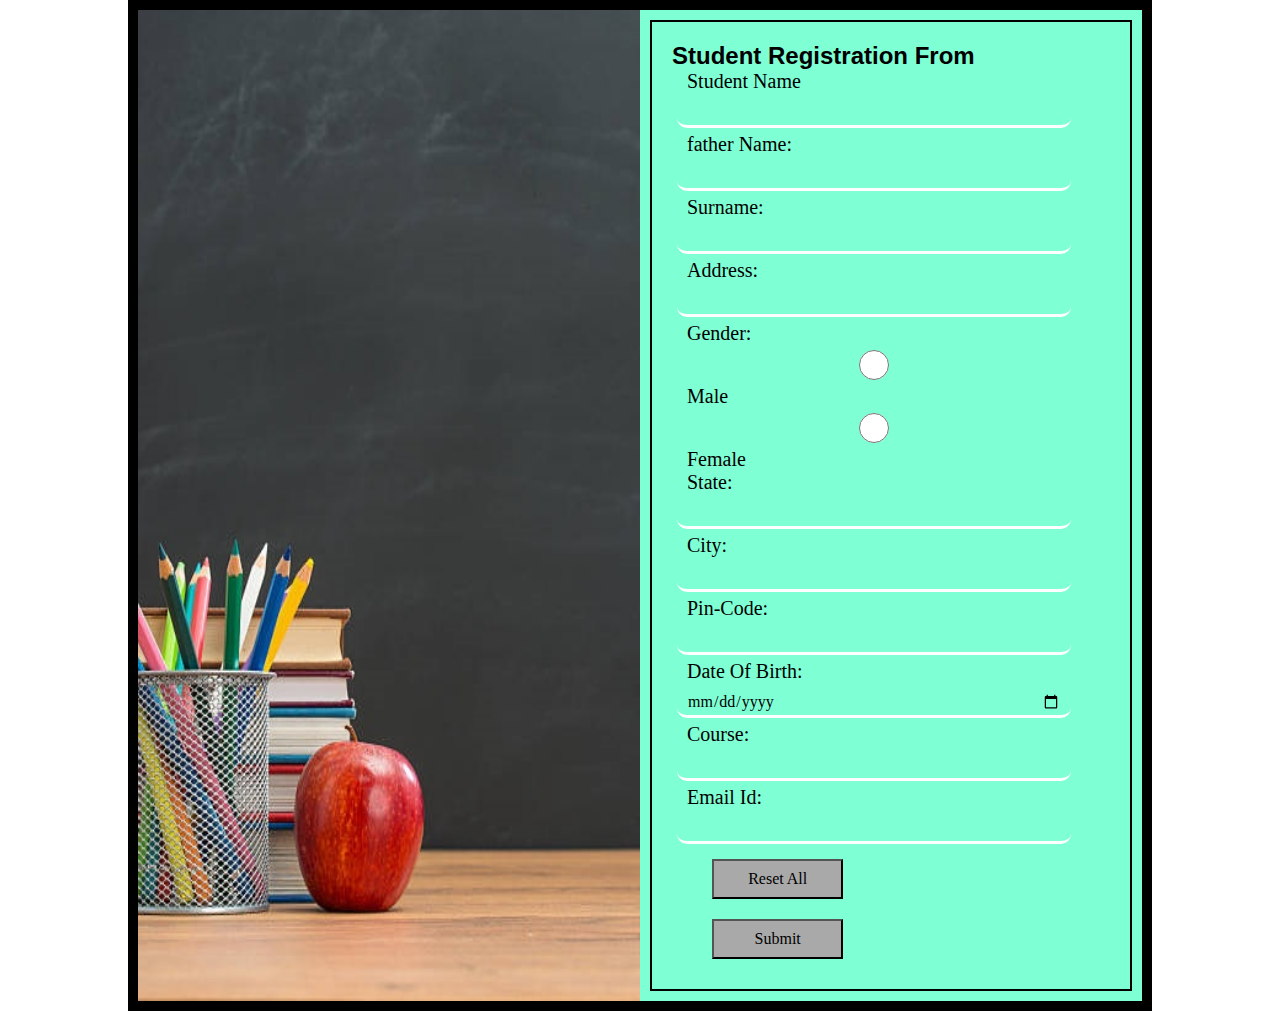
<file: registation_form.html>
<!DOCTYPE html>
<html lang="en">
<head>
    <meta charset="UTF-8">
    <meta name="viewport" content="width=device-width, initial-scale=1.0">
    <title>Document</title>
    <link rel="stylesheet" href="css/registration_form.css">
</head>
<body>
    <div class="box">
        <div class="img">
            <img src="imgs/school.jpg" alt="">
        </div>
    
        <div class="form">
            <h2>Student Registration From</h2>
            <label for="name">Student Name</label>
            <input type="text" id="name">

            <label for="fname">father Name:</label>
            <input type="text" id="fname" >

            <label for="lname"> Surname:</label>
            <input type="text" id="lname" >
            
            <label for="address">Address:</label>
            <input type="text" id="address">

            <label for="gender">Gender: </label>

            
            <input type="radio" id="male" name="gender" value="Male">

            <label for="html">Male</label>
            <input type="radio" id="female" name="gender" value="Female">
            <label for="female">Female</label><br>

            <label for="state">State:</label>
            <input type="text" id="state">

            <label for="city">City: </label>
            <input type="text" id="city">

            <label for="pin">Pin-Code:</label>
            <input type="number" id="pin">

            <label for="dob">Date Of Birth: </label>
            <input type="date" id="dob">

            <label for="course">Course: </label>
            <input type="text" id="course">

            <label for="email">Email Id: </label>
            <input type="email" id="email">
             
            <label for="reset"></label>
            <input type="reset" class="reset" id="reset" value="Reset All">

            <label for="submit"></label>
            <input type="submit" class="submit" id="submit" value="Submit">
        </div>

        </div>

    </div>
</body>
</html>
</file>
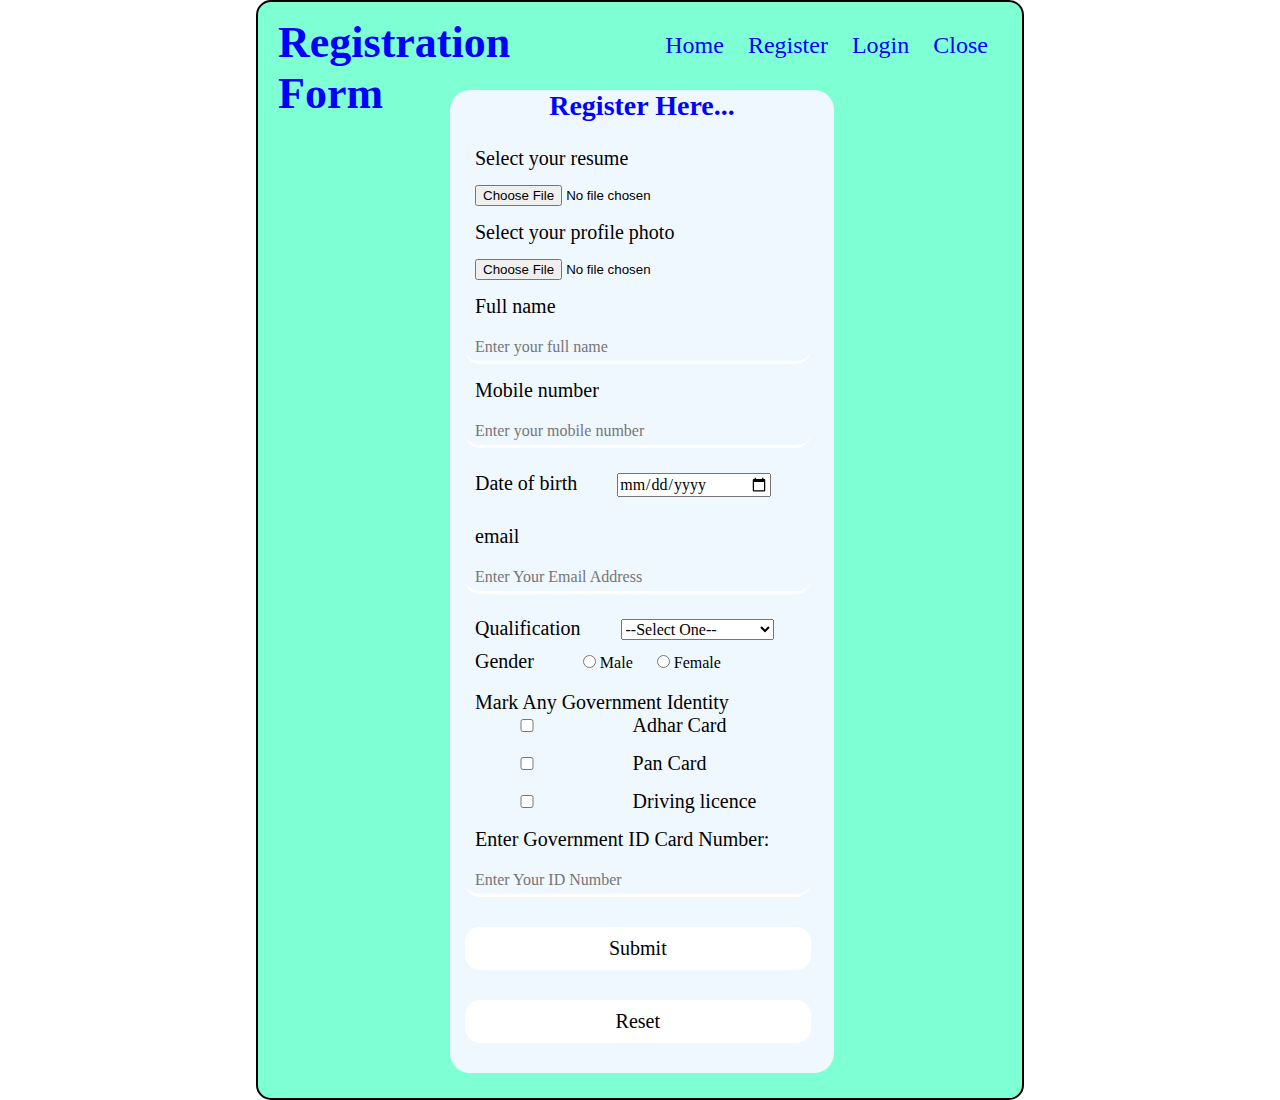
<file: register.html>
<!DOCTYPE html>
<html lang="en">
<head>
    <meta charset="UTF-8">
    <meta name="viewport" content="width=device-width, initial-scale=1.0">
    <title>Document</title>
    <link rel="stylesheet" href="css/register.css">
</head>
<body>
    <div class="container">
        <div class="header">
            <div class="heading">
                <h1>Registration Form</h1>
            </div>
            <div class="menus">
                <a href="index.html">Home</a>
                <a href="registration.html">Register</a>
                <a href="login.html">Login</a>
               
                <a>Close</a>
            </div>
        </div>
        
        <div class="register_box">
                <h1> Register Here...</h1>
                <div class="form_div">
                    <form action="#" method="post">
                            <label type="label">Select your resume</label>
                            <input type="file" value="newfile">
                           
                            <label>Select your profile photo</label>
                            <input type="file" name="image">
                            
                            <label for="firstName"> Full name </label>
                            <input type="text" id="firstName" spellcheck="true" placeholder="Enter your full name" required>
                    
                            <label for="mobnum"> Mobile number </label>
                            <input type="tel" id="mobnum" placeholder="Enter your mobile number" pattern="[0-9]{3} [0-9]{3} [0-9]{4}">
                        
                            <label for="dob">Date of birth </label>
                            <input type="date" id="dob" required> <br><br>
                        
                            <label for="email"> email </label>
                            <input type="email" id="email" name="email" placeholder="Enter Your Email Address">
                        
                            <label for="select-choise">Qualification </label>
                        <select type="option" id="select-choise"> 
                            <option value="choise 1">--Select One--</option> 
                            <option value="choise 2">10th</option>  
                            <option value="choise 2">12th</option>  
                            <option value="choise 2">Graduate</option>  
                            <option value="choise 2">Post Graduate</option>  
                            <option value="choise 2">Diploma</option>  
                            <option value="choise 2">B.E</option>  
                            <option value="choise 2">M.E</option>  
                            <option value="choise 2">B.Tech</option>  
                            <option value="choise 2">M.Tech</option>  
                        </select>  

                        <label>Gender</label> 
                        <input type="radio" id="gender" name="gender" value="male"/> Male
                        <input type="radio" id="gender" name="gender" value="female"/> Female <br><br>  

                        <label>Mark Any Government Identity</label> <br> 

                        <input type="checkbox" id="adhar" name="adhar" value="adhar"/>  
                        <label for="adhar">Adhar Card</label> 

                        <input type="checkbox" id="pan" name="pan" value="pan"/>  
                        <label for="pan">Pan Card</label> 

                        <input type="checkbox" id="licence" name="licence" value="licence"/>  
                        <label for="licence">Driving licence</label><br>

                        <label for="govid"> Enter Government ID Card Number: </label>
                        <input type="text" id="govid" placeholder="Enter Your ID Number" required>
                        
                        <input type="submit" id="btnsubmit" text="submit">
                        <input type="reset" id="btnreset" text="reset">
                    </form>
                </div>
            </div>
    </div>
</body>
</html>
</file>
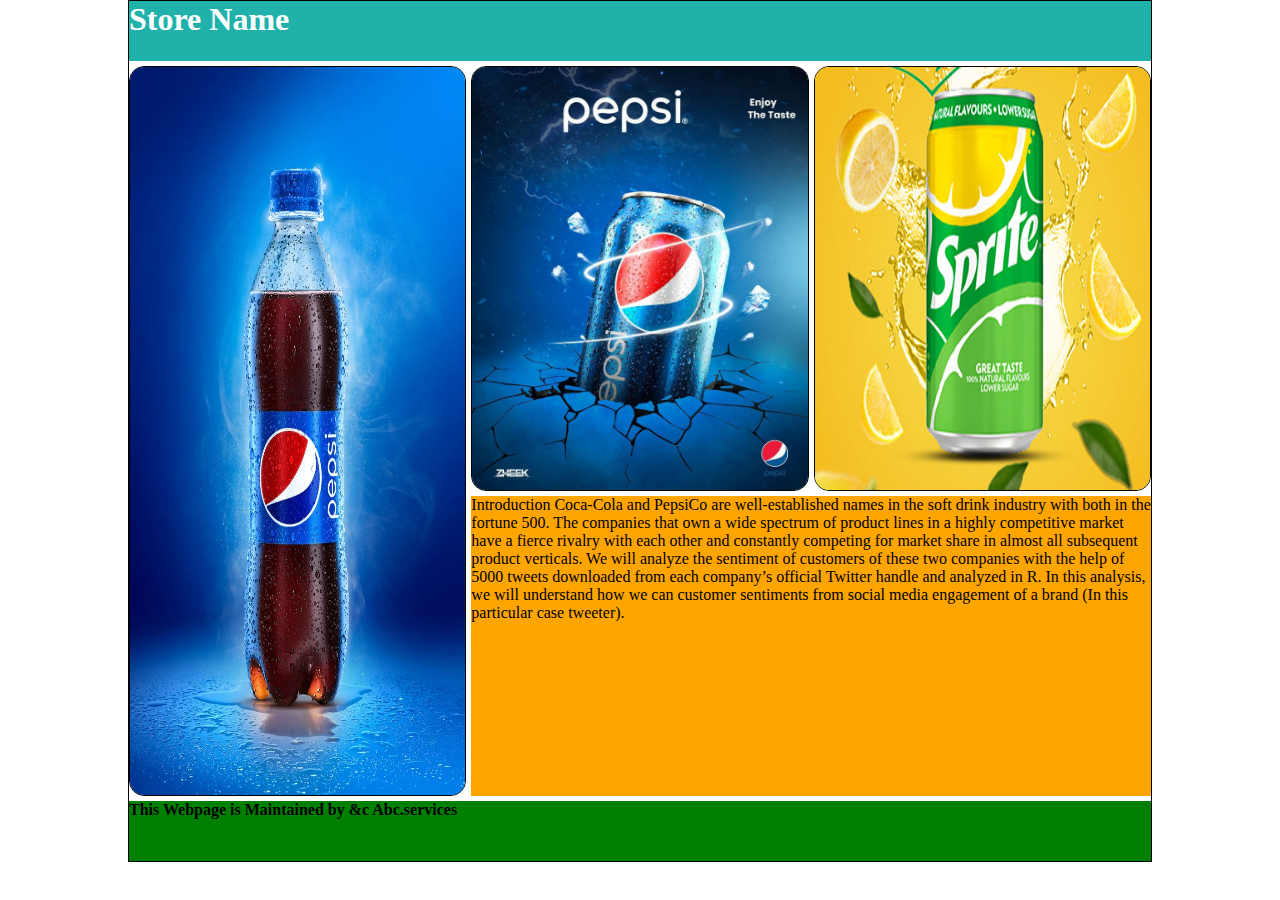
<file: store_product_grid.html>
<!DOCTYPE html>
<html lang="en">
<head>
    <meta charset="UTF-8">
    <meta name="viewport" content="width=device-width, initial-scale=1.0">
    <title>Document</title>
    <link rel="stylesheet" href="css/store_product_grid.css">
</head>
<body>
    <div class="container">
        <div class="header">
            <h1>Store Name</h1>
        </div>
        <div class="sidebar">
            <img src="imgs/PEPSI.jfif">
        </div>
        <div class="box1">
            <img src="imgs/pepsi2.jpg">
        </div>
        
        <div class="box2">
            <img src="imgs/sprite.jpg">

        </div>
        <div class="content">
            <p>Introduction
                Coca-Cola and PepsiCo are well-established names in the soft drink industry with both in the fortune 500. The companies that own a wide spectrum of product lines in a highly competitive market have a fierce rivalry with each other and constantly competing for market share in almost all subsequent product verticals.
                
                We will analyze the sentiment of customers of these two companies with the help of 5000 tweets downloaded from each company’s official Twitter handle and analyzed in R. In this analysis, we will understand how we can customer sentiments from social media engagement of a brand (In this particular case tweeter). </p>
        </div>
        <div class="footer">
            <h4>This Webpage is Maintained by &c Abc.services</h4>
        </div>
    </div>
</body>
</html>
</file>
<file: css/aloevera_store.css>
*
{
    margin: 0;
    padding: 0;
    box-sizing: border-box;
}
.container
{
    width: 80%;
    min-height: 200px;
    margin: auto;
    /* background-color:yellow; */
   /* border: 2px solid chocolate; */
}

.header
{
    width: 100%;
    height: 80px;
    background-color: darkorange;
   /* border: 2px dashed black;  */
}
.header .heading
{
    float:left;
    width: 48%;
    height: 76px;
    /* background-color: aliceblue; */
  /* border: 1px solid black; */
}
.heading h1
{
    padding-left: 10px;
    color: blue;
    font-size: 42px;
    font-family: Cambria, Cochin, Georgia, Times, 'Times New Roman', serif;
    margin-top: 10px;

}
.header .menus
{
    float: right;
    width: 48%;
    height: 76px;
    padding-top: 20px;
    /* background-color:aliceblue; */
   /* border: 1px solid chocolate; */

}
.menus a
{
    color: blue;
    font-size: 26px;
    font-family: Cambria, Cochin, Georgia, Times, 'Times New Roman', serif;
    margin-top: 15px;
    text-decoration: none;

    padding: 10px;
}

.slider
{
    width: 100%;
    min-height: 200px;
    margin-top: 10px;
    /* background-color: aqua;*/
}
.slider img
{
    width: 100%;
    min-height: 200px;
}

.products
{
    width: 100%;
    min-height: 450px;
    margin-bottom: 10px;
    margin-top: 10px;

    background-color: lightseagreen;
    /* border: 1px solid black; */
    text-align: center;
}
.products h1{
 text-align: center;
}

.products .box
{
    width: 23%;
    min-height: 300px; ;
    float:left;
    margin-top: 10px;
    margin: 10px; 
    text-align: justify;
    /* border: 2px solid black; */
}
.box img{
    border: 2px solid black;
    border-radius: 15px;
    -webkit-border-radius: 15px;
    -moz-border-radius: 15px;
    -ms-border-radius: 15px;
    -o-border-radius: 15px;
}
.advertise
{
    width: 100%;
    /* border: 2px solid black; */
    margin-bottom: 10px;
    background-color: aquamarine;
}
.advertise .photo
{
    width: 38%;
    float: left;
}
.advertise .content
{
    width: 38%;
    float: right;
} 

.footer
{
    /* border: 2px dashed black; */
    background-color:darkorange;
    text-align: center;
    /* line-height: 20px; */
}
</file>
<file: css/flex_demo_1.css>
@import url('https://fonts.googleapis.com/css2?family=Lato:ital,wght@0,100;0,300;0,400;0,700;0,900;1,100;1,300;1,400;1,700;1,900&display=swap');
*
{
    padding: 0;
    margin: 0;
    box-sizing: border-box;
}
body
{
    display: flex;
    flex-direction: column;
}
.wrapper
{
    width: 60%;
    display: flex;
    flex-direction: column;
    min-height: 100px;
    margin: auto;
    font-family: "Lato", sans-serif;
    /* border: 1px solid black; */
}

.logo
{
    display: flex;
    flex-direction: row;
    justify-content: start;
    width: 100%;
    min-height: 60px;
    background-color: #2E5CA2;
    margin-bottom: 10px;
    padding: 10px;
    border-radius: 20px;
    -webkit-border-radius: 20px;
    -moz-border-radius: 20px;
    -ms-border-radius: 20px;
    -o-border-radius: 20px;
}
.logo h1
{
    font-size: 1.3 em;
    color: white;
}
.menus
{
    display: flex;
    flex-direction: row;
    width: 100%;
    min-height: 60px;
    background-color:#336C40;
    /*border: 2px dotted red;
    */margin-bottom: 10px;
    border-radius: 20px;
    -webkit-border-radius: 20px;
    -moz-border-radius: 20px;
    -ms-border-radius: 20px;
    -o-border-radius: 20px;
}
.menus ul
{
    display: flex;
    justify-content: space-around; 
    width: 100%;
    align-items: center;

}
.menus ul li
{
    list-style-type: none;
}
.menus ul li a
{
    color:lightcyan;
    text-decoration: none;
    font-size: 1.5em;
}
.slider
{
    width: 100%;
    height: 400px;
    display: flex;
    margin-bottom: 10px;
}
.slider img
{
    width: 100%;
    height: 100%;
    border-radius: 20px;
    -webkit-border-radius: 20px;
    -moz-border-radius: 20px;
    -ms-border-radius: 20px;
    -o-border-radius: 20px;
}

.box
{
    display: flex;
    flex-direction: row;
    justify-content: space-between;
    width: 100%;
    height: 500px;
    margin-bottom: 10px;
}
.cards
{
    display: flex;
    flex-direction: column;
    width: 30%;
    background-color: lightcyan;
    border: 1px solid black;
    border-radius: 20px;
    -webkit-border-radius: 20px;
    -moz-border-radius: 20px;
    -ms-border-radius: 20px;
    -o-border-radius: 20px;
}
.cards .image
{
    display: flex;
    width: 100%;
    height: 200px;
    background-image: linear-gradient(to right,#DA4453,#89216B);
    border-radius: 20px;
    -webkit-border-radius: 20px;
    -moz-border-radius: 20px;
    -ms-border-radius: 20px;
    -o-border-radius: 20px;
    object-fit: cover;
}
.image img{
    width: 75%;
    height: 95%;
    margin-top: 3px;
    margin-left: 25px;
    border-radius: 50%;
    -webkit-border-radius: 50%;
    -moz-border-radius: 50%;
    -ms-border-radius: 50%;
    -o-border-radius: 50%;
}
.cards h2
{
    padding: 10px;
    text-align: center;
    font-family: "Lato", sans-serif;
}

.know_more
{
    width: 100px;
    height: 30px;
    /* margin-top: 20px;
    margin-left: 85px; */
    font-family: "Lato", sans-serif;
    background-color: whitesmoke;
    color: black;
    border: none;
    border-radius: 15px;

    -webkit-border-radius: 15px;
    -moz-border-radius: 15px;
    -ms-border-radius: 15px;
    -o-border-radius: 15px;
}
.know_more:hover
{
    background-color:yellow;
    color: black;
}
.know_more a
{
    text-decoration: none;
}

.footer
{
    width: 100%;
    height: 100px;
    background-color: #336C40;
    color: lightcyan;
    /*border: 2px solid black;*/
    margin-top: 10px;
    border-radius: 20px;
    -webkit-border-radius: 20px;
    -moz-border-radius: 20px;
    -ms-border-radius: 20px;
    -o-border-radius: 20px;
}
.footer h3
{
    text-align: center;
}

p
{
    padding:5px;
    text-align:center;
}

@media only screen and (max-width:768px)
{
    .wrapper
    {
        width: 100%;
    }
    .logo h1
    {
        font-size: 1.5em;
    }
    .menus
    {
        flex-direction: column;
    }
    .menus ul
    {
        flex-direction: column;
    }
    .menus:hover
    {
        background-color: Green;
        color: yellow;
    }
    .slider img
    {
        width: 100%;
        height: 100%;
    }
    .cards
    {
        flex-direction: column;
    }
}
</file>
<file: css/flex_demo_2.css>
*
{
    margin: 0;
    padding: 0;
    box-sizing: border-box;
}
body
{
    display: flex;
    flex-direction: column;
}
.wrapper
{
    display: flex;
    flex-direction: column;
    width: 80%;
    min-height: 100px;
    margin: auto;
    border: 2px solid black;
}

.header
{
    display: flex;
    width: 100%;
    height: 60px;
    flex-direction: row;
    background-color: blue;
    /* border: 2px solid orange; */
    margin-bottom: 10px;
    align-items: center;
}
    
.menubar
{
    display: flex;
    flex-direction: column;
    width: 100%;
    height: 100px;
    border: 2px solid black;
    background-color: purple;
    margin-bottom: 10px;
}
.box
{
    display:flex;
    flex-direction: row;
    width: 100%;
    height: 500px;
    justify-content: space-between;
    border: 2px solid black;
    margin-bottom: 10px;
}
.left
{
    display:flex;
    background-color: aqua;
    width: 30%;
    height: 498px;
    border: 2px solid black;
}
.centre
{
    display:flex;
    flex-direction: column;
    background-color: blue;
    width: 36%;
    height: 498px;
    border: 2px solid black;
}
.col
{
    display: flex;
    width: 100%;
    height: 164px;
    margin-top: 1px;
    margin-bottom: 1px;
    background-color: darkcyan;
    border: 2px solid black;
}
.col2
{
    display: flex;
    flex-direction: row;
    width: 100%;
    height: 164px;
    margin-top: 1px;
    margin-bottom: 1px;
    justify-content: space-between;
    background-color: tomato;
    border: 2px solid black;
}
.cola
{
    display: flex;
    width: 49%;
    height: 160px;
    border: 2px solid black;
    background-color: brown;
}
.colb
{
    display: flex;
    width: 49%;
    height: 160px;
    background-color: cadetblue;
    border: 2px solid black
    
}

.right
{
    display: flex;
    background-color: red;
    width: 30%;
    height: 498;
    border: 2px solid black;
}
.footer
{
    display:flex;
    flex-direction: row;
    width: 100%;
    height: 100px;
    border: 2px solid black;
    background-color: darkorange;
}
</file>
<file: css/flex_demo_3.css>
*
{
    margin: 0;
    padding: 0;
    box-sizing: border-box;
}
body
{
    display: flex;
    flex-direction: column;
}
.wrapper
{
    display: flex;
    flex-direction: column;
    width: 80%;
    min-height: 100px;
    margin: auto;
    /* border: 2px solid black; */
}
h1
{
    color:darkblue;
    text-align: center; 
    font-family: Cambria, Cochin, Georgia, Times, 'Times New Roman', serif;  
}
/* h2
{
    color: Black;
} */
.header
{
    display: flex;
    width: 100%;
    height: 60px;
    flex-direction: row;
    padding-left: 10px;
    background-color: blue;
    /*border: 2px solid orange;
    */margin-bottom: 10px;
    align-items: center;
    border-radius: 10px;
    -webkit-border-radius: 10px;
    -moz-border-radius: 10px;
    -ms-border-radius: 10px;
    -o-border-radius: 10px;
}
.header h2
{
    font-family: Cambria, Cochin, Georgia, Times, 'Times New Roman', serif;
    text-align: center;
    font-size: 1.7em;
    color: white;
}
.menus
{
    display: flex;
    flex-direction: row;
    width: 100%;
    min-height: 60px;
    background-color:red;
    /*border: 2px dotted red;
    */margin-bottom: 10px;
    border-radius: 10px;
    -webkit-border-radius: 10px;
    -moz-border-radius: 10px;
    -ms-border-radius: 10px;
    -o-border-radius: 10px;
}
.menus ul
{
    display: flex;
    justify-content: space-around; 
    width: 100%;
    align-items: center;

}
.menus ul li
{
    list-style-type: none;
}
.menus ul li a
{
    color: white;
    text-decoration: none;
    font-size: 1.3em;
    font-family: Cambria, Cochin, Georgia, Times, 'Times New Roman', serif;
}
.slider
{
    display: flex;
    flex-direction: row;
    width: 100%;
    height: 550px;
    /*border: 2px black solid;
    */margin-bottom: 10px;
}
.slider img
{
    width: 100%;
    height: 100%;
    border-radius: 10px;
    -webkit-border-radius: 10px;
    -moz-border-radius: 10px;
    -ms-border-radius: 10px;
    -o-border-radius: 10px;
}
.row
{
 display: flex;
 flex-direction: row;
 width: 100%;
 min-height: 300px;
 margin-bottom: 10px;
 justify-content: space-between;
 /* border: 2px solid black; */
}
.row2
{
 display: flex;
 flex-direction: row;
 width: 100%;
 min-height: 300px;
 margin-bottom: 10px;
 justify-content: space-evenly;
 /* border: 2px solid black; */
}
.col
{
    display: flex;
    flex-direction: row;
    justify-content: space-between;
    flex-basis: 23%;
    /* background-color: aqua; */
}
.col img
{
    width: 100%;
    height: 100%;
    border: 2px solid black;
    background-image: linear-gradient(to right,#FF416C,#FF4B2B);
    border-radius: 15px;
    -webkit-border-radius: 15px;
    -moz-border-radius: 15px;
    -ms-border-radius: 15px;
    -o-border-radius: 15px;
}
.footer
{
    width: 100%;
    height: 120px;
    background-color:aquamarine;
    /*border:2px solid black;
    */border-radius: 10px;
    -webkit-border-radius:10px;
    -moz-border-radius:10px;
    -ms-border-radius:10px;
    -o-border-radius:10px;
}
.footer h2
{
    text-align: center;
    font-family: Cambria, Cochin, Georgia, Times, 'Times New Roman', serif;
}

@media only screen and (max-width:768px)
{
    .wrapper
    {
        width: 100%;
    }
    .menus
    {
        flex-direction: column;
    }
    .menus ul
    {
        flex-direction: column;
    }
    .menus:hover
    {
        background-color: Green;
        color: yellow;
    }
    .slider img
    {
        width: 100%;
        height: 100%;
    }
    .row
    {
        flex-direction: column;
    }
    .row2
    {
        flex-direction: column;
    }
    .col
    {
        min-height: 100px;
        padding: 10px;
        padding-bottom: 10px;
    }
}
@media only screen and(max-width:527px) {

    .slider img
    {
        height: 50%;
    }
    
}
</file>
<file: css/grandmaster_gambit_chess_website.css>
*
 {
    margin: 0;
    padding: 0;
    box-sizing: border-box;
    
 }
 .container
 {
    width: 80%;
    min-height: 100px;
    margin: auto;
    /* border: 2px dotted black; */
 }
 
 .header
 {
    width: 100%;
    height: 80px;
    background-color: aquamarine;
    margin-top: 10px;
 }
 .header .companyname
 {
    float: left;
    width: 48%;
    height: 70px;
    /* border: 1px solid white; */
    padding-top: 10px;
    padding-left: 10px;

 }
 .companyname h1
 {
    font-size: 44px;
    color: blue;
 }
 .header .menubar
 {
    float: right;
    width: 48%;
    height: 70px;
    padding-top: 10px;
 }
 .menubar a
 {
   font-size: 36px;
   color: blue;
   padding: 10px;
 }
 .slider
 {
   width: 100%;
   min-height: 500px;
   /* background-color: teal; */
   margin-top: 10px;

 }
 .slider img
 {
    width: 100%;
    min-height: 500px;
 }
 .context
 {
    width: 100%;
    min-height: 1000px;
    background-color:aliceblue;
    margin-top: 10px;
 }
 .context h1
 {
   font-family: 'Gill Sans', 'Gill Sans MT', Calibri, 'Trebuchet MS', sans-serif;
   color: cadetblue;
   text-align: center;
 }
 .context h2{
   color: darkorchid;
 }
  .context .content-news
 {
    width: 48%;
    min-height: 500px;
    margin: 5px;
    /* border: 1px solid black; */
    float: left;
 }
 .content-news h1
 {
   color: blue;
   text-align: left;
 }
 .content-news h2
 {
   color:darkviolet;
 }
 .content-news pre
 {

   font-size: 16px;
   font-family: Cambria, Cochin, Georgia, Times, 'Times New Roman', serif;
   color:darkgreen;
 }
 .context .content-history
 {
   width: 48%;
   height: auto;
   margin: 5px;
    /* border: 1px solid black; */
    float: right;
 }
 .content-history h1
 {
   color: blue;
   text-align: left;
 }
.text
 {
    width: 60%;
    height: auto;
    /* float: right; */
    font-size: 24px;
    padding-left: 5px;
 }
 .text h2{
   color: purple;
 }
 .text pre{
   font-family: Cambria, Cochin, Georgia, Times, 'Times New Roman', serif;
   color: darkgreen;
 }
.photo
 {
    width: 40%;
    height: auto;
    /* float:left; */
 } 
 .photo img
 {
  width: 100%;
  height: 400;
 }
 .info
 {
   width: 96%;
   margin: 2%;
   min-height: 200px;
   /* margin-top: 10px; */
   background-color:lightcyan;
 }
 .info h1{
   text-align: center;
   color: blue;
 }
 .info p
 {
   color:darkcyan;
   text-align: justify;
   font-size: 18px;
   font-family: Cambria, Cochin, Georgia, Times, 'Times New Roman', serif;
 }

 .footer
 {
    width: 100%;
    min-height: 80px;
    background-color:aquamarine;
    margin-top: 10px;
    text-align: center;
 }
 .footer h1,h2
 {
    color: blue;
    font-family: Cambria, Cochin, Georgia, Times, 'Times New Roman', serif;
 }
</file>
<file: css/image_mapping.css>
*
{
    margin:0;
    padding:0;
    box-sizing: border-box;
}
.box
{
    width: 50%;
    min-height: 160px;
    border: 2px solid black;
    margin: auto;
    padding: 20px;
    padding-left: 60px;
   
}
</file>
<file: css/img_map.css>
*
{
    margin:0;
    padding:0;
    box-sizing: border-box;
}
.box
{
    width: 50%;
    min-height: 160px;
    border: 2px solid black;
    margin: auto;
    padding: 20px;
    padding-left: 60px;
   
}
</file>
<file: css/portfolio.css>
*
{
    padding: 0;
    margin: 0;
    box-sizing: border-box;
}
html
{
    scroll-behavior: smooth;
}
.box
{
    width: 80%;
    min-height: 50px;
    /* border: 2px solid black; */
    margin: auto;
}
nav
{
    width: 80%;
    min-height: 50px;
    background-color: aquamarine;
    position: fixed;
    top: 0;
    overflow: hidden;
}

nav ul
{
    width: 100%;
}
nav ul li
{
    list-style-type: none;
    display: inline-block;
    /* padding: 10px; */
}
nav ul li a
{
    padding: 10px;
    font-size: 22px;
    color: blue;
    text-decoration: none;
}
#section1
{
    width: 100%;
    height: 100vh;
    background-color: red;
}
#section1 h2
{
    padding-top: 50px;
    color: whilte;
}
pre
{
    width: 50%;
    text-align: center;
    font-size: 24px;
}

#section2
{
    width: 100%;
    height: 100vh;
    background-color:darkcyan;
}
#section2 table
{
    width: 80%;
    min-height: auto;
    top: 100px;
    border: 2px solid black;
    margin: 10px;
    background-color: lightgoldenrodyellow;
}
table th
{
    padding: 10px;
    font-family: Cambria, Cochin, Georgia, Times, 'Times New Roman', serif;
    font-size: 24px;
    padding: 5px;
    border: 2px solid black;
    background-color: lightgoldenrodyellow;
}
table tr td
{
    margin: 2px;
    font-size: 20px;
    padding: 5px;
    font-family: Cambria, Cochin, Georgia, Times, 'Times New Roman', serif;
    border: 2px solid black;
}

td:hover
{
    background-color: aquamarine;
    color: yellow;
}
#section3
{
    width: 100%;
    height: 100vh;
    background-color:yellow;  
}
#section4
{
    width: 100%;
    height: 100vh;
    background-color:purple;  
}
#section5
{
    width: 100%;
    height: 100vh;
    background-color:darkred;  
}
</file>
<file: css/real_estate.css>
*
{
    margin:0;
    padding: 0;
    box-sizing: border-box;
}
.container
{
    width: 80%;
    margin: auto;
    height: auto;
    /* background-color:aquamarine; */
    /*border: 2px solid black;*/
}
.header
{
    width: 100%;
    height: 80px;
    background-color: orange;
}
.header .heading
{
    float: left;
    width: 48%;
    height: 70px;
    /* background-color: aqua; */
    padding-top: 10px;
    margin-top: 5px;
    margin: 10px;
}
.heading h1
{
    font-size: 32px;
    padding-left: 10px;
    font-family: Cambria, Cochin, Georgia, Times, 'Times New Roman', serif;
}
.header .menus
{
    float: right;
    width: 48%;
    height: 70px;
    /* background-color: aqua; */
    padding-top: 10px;
    margin: 10px;
}
.menus a
{
    font-size: 28px;
    padding: 10px;
    font-family: Cambria, Cochin, Georgia, Times, 'Times New Roman', serif;
}
.slider
{
    width: 100%;
    height: 320px;
    margin-top: 10px;
}
.slider img
{
    width: 100%;
    height: 320px;
    background-color:cadetblue;
}
.content
{
    width:100%;
    min-height: 300px;
    margin-top: 10px;
    background-color: lightseagreen;
}
.content .box
{
    width: 23%;
    height: 300px; ;
    float:left;
    /* margin-top: 10px; */
    margin: 10px;
}
.content p
{
    font-family: Cambria, Cochin, Georgia, Times, 'Times New Roman', serif;
    text-align: justify;
}
.footer
{
    width: 100%;
    min-height: 80px;
    background-color:orange;
    
    text-align: center;
    margin-top: 12px;
}
.footer h2
{
    
    font-family: Cambria, Cochin, Georgia, Times, 'Times New Roman', serif;
}
</file>
<file: css/registration_form.css>
*
{
    margin: 0;
    padding: 0;
    box-sizing: border-box;
}
.box
{
    width: 80%;
    min-height: 100px;
    margin: auto;
    border: 10px solid black;
    display:grid;
    grid-template-columns: repeat(2,1fr);
    background-color:aquamarine;
font-family:'Segoe UI', Tahoma, Geneva, Verdana, sans-serif;
}
.box img
{
    width: 100%;
    height: 100%;
}
.form
{
    border: 2px solid black;
    margin: 10px;
    padding: 20px;
}
.form label
{
    margin: 15px;
    font-family: Cambria, Cochin, Georgia, Times, 'Times New Roman', serif;
    font-size: 20px;
    
    width: 90%;
}
.form input[type=text],[type=radio],[type=date],[type=number],[type=email]
{
    font-family: Cambria, Cochin, Georgia, Times, 'Times New Roman', serif;
    font-size: 16px;
    width: 90%;
    height: 30px;
    margin: 5px;
    margin-bottom: 5px;
    padding: 5px 10px;
    outline:none;
    border:none;
    background: none;
    border-bottom: 3px solid white;
    
    border-radius: 10px;
    -webkit-border-radius: 10px;
    -moz-border-radius: 10px;
    -ms-border-radius: 10px;
    -o-border-radius: 10px;
}

.form input[type=reset],[type=submit]
{
    font-family: Cambria, Cochin, Georgia, Times, 'Times New Roman', serif;
    font-size: 16px;
    width: 30%;
    height: 40px;
    margin: 10px 40px;
    /*padding: 5px 5px; */
    background-color:darkgrey;
}
.form input[type=reset]:hover
{
    background-color: red;
    color: white;
}
.form input[type=submit]:hover
{
    background-color: green;
    color: white;
}
</file>
<file: css/register.css>
*
{
    margin: 0;
    padding: 0;
    box-sizing: border-box;
}
.container
{
    width: 60%;
    min-height: 1100px; 
    margin: auto;
    border: 2px solid black;
    background-color: aquamarine;
    border-radius: 15px;
    /* background-image: linear-gradient(45 deg,#f12711,#f5af19); */
}
.header
{
    width: 100%;
    height: 80px;
    float: left;
}
.header .heading
{
    width: 48%;
    height: 96px;
    float: left;
    padding-top: 15px;
    padding-left: 20px;
}
.heading h1{
    font-size: 44px;
    font-family: Cambria, Cochin, Georgia, Times, 'Times New Roman', serif;
    color:blue;
}
.header .menus
{
    width: 48%;
    height: 96px;
    /* background-color: aqua; */
    /* border: 1px dashed black; */
    float: right;
    padding-top: 30px;

}
.menus a{
    font-size: 24px;
    font-family: Cambria, Cochin, Georgia, Times, 'Times New Roman', serif;
    color:blue;
    padding: 10px;
    text-decoration: none;
}
.menus a:hover
{
    background-color: yellow;
}

.register_box 
{
    width: 30%;
    min-height: 50px;
    /* border: 2px solid white; */
    background-color:aliceblue;
    margin: 20px 15%;
    position: absolute;
    top: 70px;
    border-radius: 20px;   
}

.register_box h1
{
    font-size: 28px;
    text-align: center;
    color: blue;
    font-family: Cambria, Cochin, Georgia, Times, 'Times New Roman', serif;
}
.register_box .form_div
{
    width:100%;
    margin: 15px auto;
    /* color:brown; */
    padding-top: 10px;
} 
.form_div [type=file]
{
    width: 90%;
    margin: 15px 25px; 
}

.form_div label{
    width: 90%;
    font-size: 20px;
    font-family: Cambria, Cochin, Georgia, Times, 'Times New Roman', serif;
    margin: 25px;
    margin-top: 20px;
    margin-bottom: 20px;
    padding-top: 20px;
    color:black;
}

.form_div input[type=text],[type=email],[type=tel]
{
    /* color: white; */
    width: 90%;
    font-size: 16px;
    font-family: Cambria, Cochin, Georgia, Times, 'Times New Roman', serif;
    margin: 15px 15px; 
    padding: 5px 10px;
    Outline:none;
    border: none;
    border-radius: 15px;
    background: none;
    border-bottom: 3px solid white;
}

.form_div input[type=date],[type=option]
{
    font-family: Cambria, Cochin, Georgia, Times, 'Times New Roman', serif;
    width: 40%;
    font-size: 16px;
    margin: 10px;
    color:black;
} 

.form_div input[type=radio]
{
    /* width: 15%;  */
    font-size: 16px;
    /* margin-bottom: 10px; */margin-left: 20px;
} 
.form_div input[type=checkbox]
{
    width: 40%;
    /* padding-left: 20px; */
    font-size: 16px;
    /* margin: 15px 15px; */
    margin-bottom: 20px;

}

input[type=submit],[type=reset]
{
    width: 90%;
    padding: 10px 10px;
    margin: 15px;
    border-radius: 15px;
    font-size: 20px;
    font-family: Cambria, Cochin, Georgia, Times, 'Times New Roman', serif;
    color: black;
    border: none;
    background-color: white;
}

input[type=submit]:hover
{
    background-color: yellow;
}

input[type=reset]:hover
{
    color: white;
    background-color: green;
}
</file>
<file: css/store_product_grid.css>
*
{
    margin: 0;
    padding: 0;
    box-sizing: border-box;
}
.container
{
    width: 80%;
    min-height: 100px;
    border: 1px solid black;
    margin: auto;
    display:grid;
    grid-template-columns: repeat(3, 1fr);
    grid-template-rows: 60px auto 300px 60px;
    grid-template-areas: "header header header"
                         "sidebar box1 box2"
                         "sidebar content content"
                         "footer footer footer";
    grid-gap: 5px;
    
}
.header
{
    background-color: lightseagreen;
    grid-area: header;
}
.header h1
{
    color: white;
    font-family: cursive;
}
.sidebar
{
    grid-area: sidebar;
}
.sidebar img
{
    width: 100%;
    height: 100%;
    border: 1px solid black;
    border-radius: 15px;
    -webkit-border-radius: 15px;
    -moz-border-radius: 15px;
    -ms-border-radius: 15px;
    -o-border-radius: 15px;
}
.box1
{
    grid-area: box1;
}
.box1 img{
    width: 100%;
    height: 100%;
    border: 1px solid black;
    border-radius: 15px;
    -webkit-border-radius: 15px;
    -moz-border-radius: 15px;
    -ms-border-radius: 15px;
    -o-border-radius: 15px;
}
.box2
{
    grid-area: box2;
}
.box2 img
{
    width: 100%;
    height: 100%;
    border: 1px solid black;
    border-radius: 15px;
    -webkit-border-radius: 15px;
    -moz-border-radius: 15px;
    -ms-border-radius: 15px;
    -o-border-radius: 15px;
}
.content
{
    background-color:orange;
    grid-area: content;
}
.footer
{
    background-color:green;
    grid-area: footer;
}
</file>
